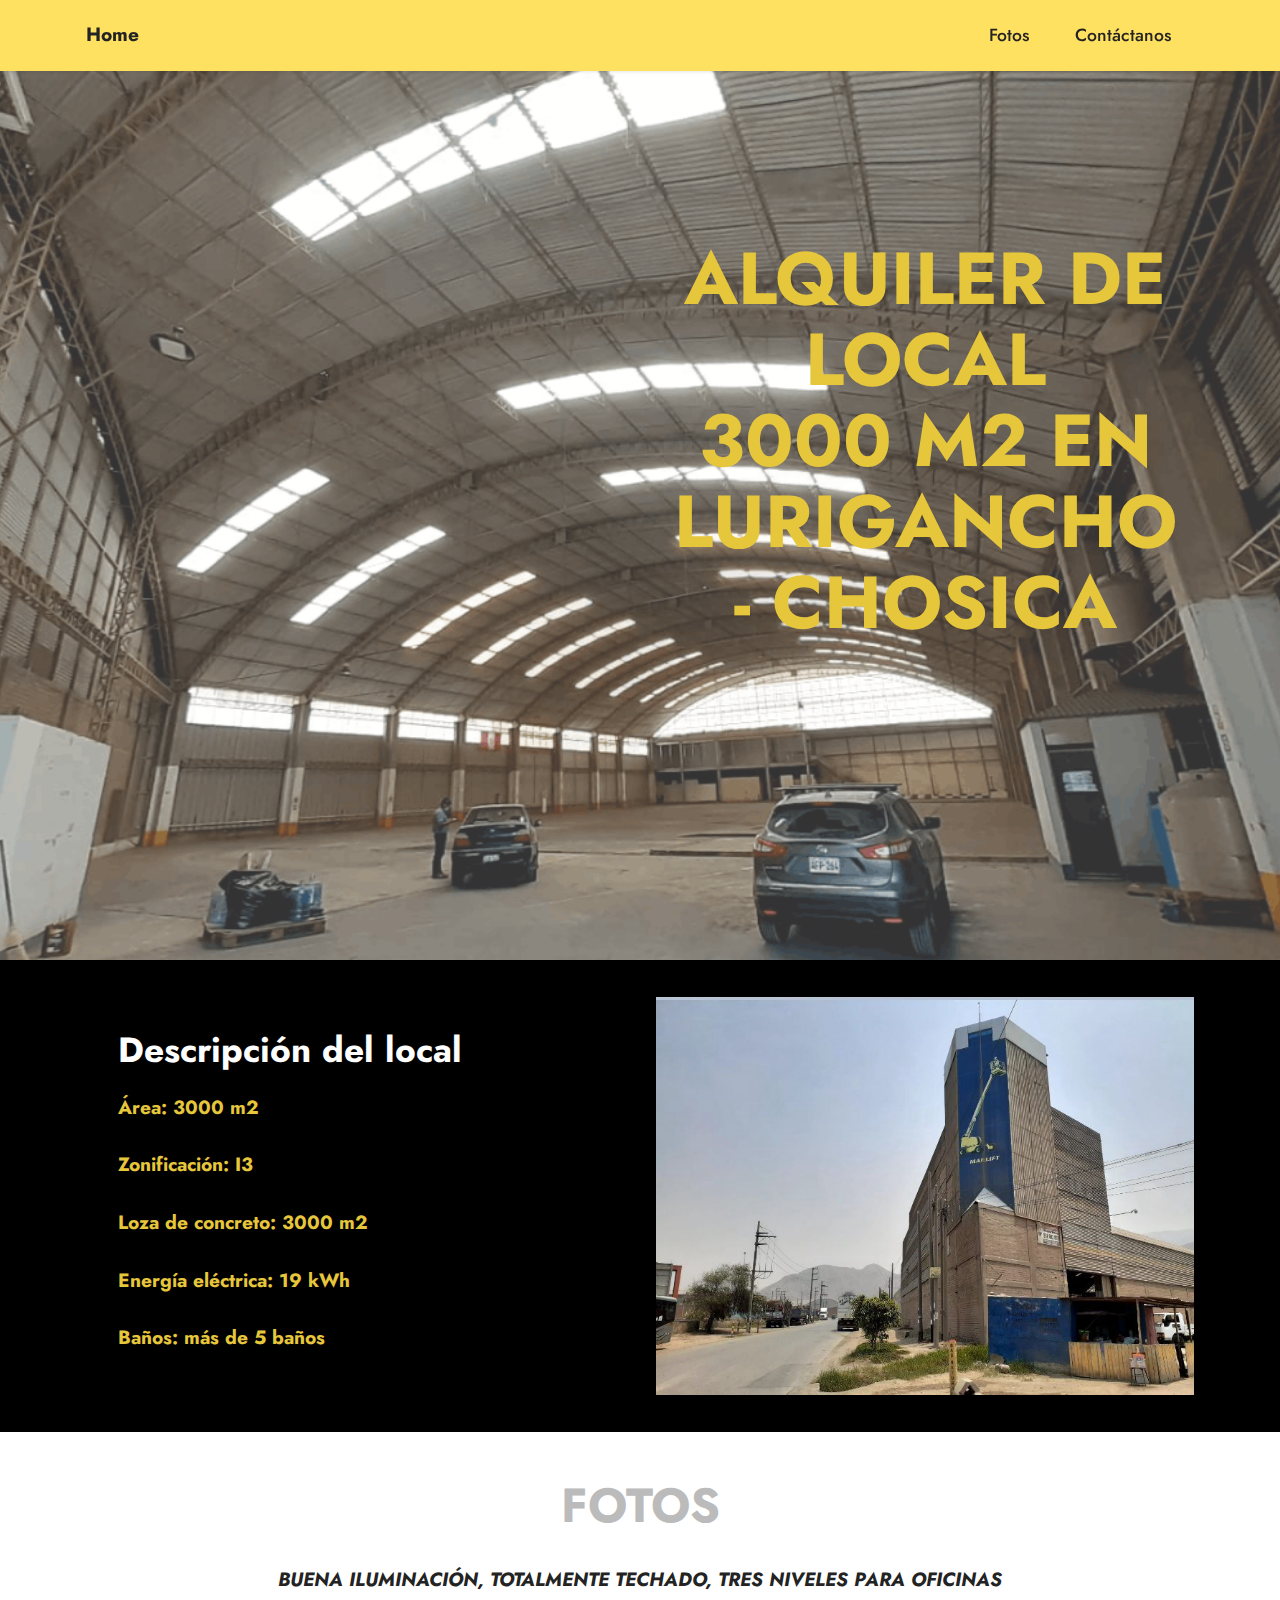
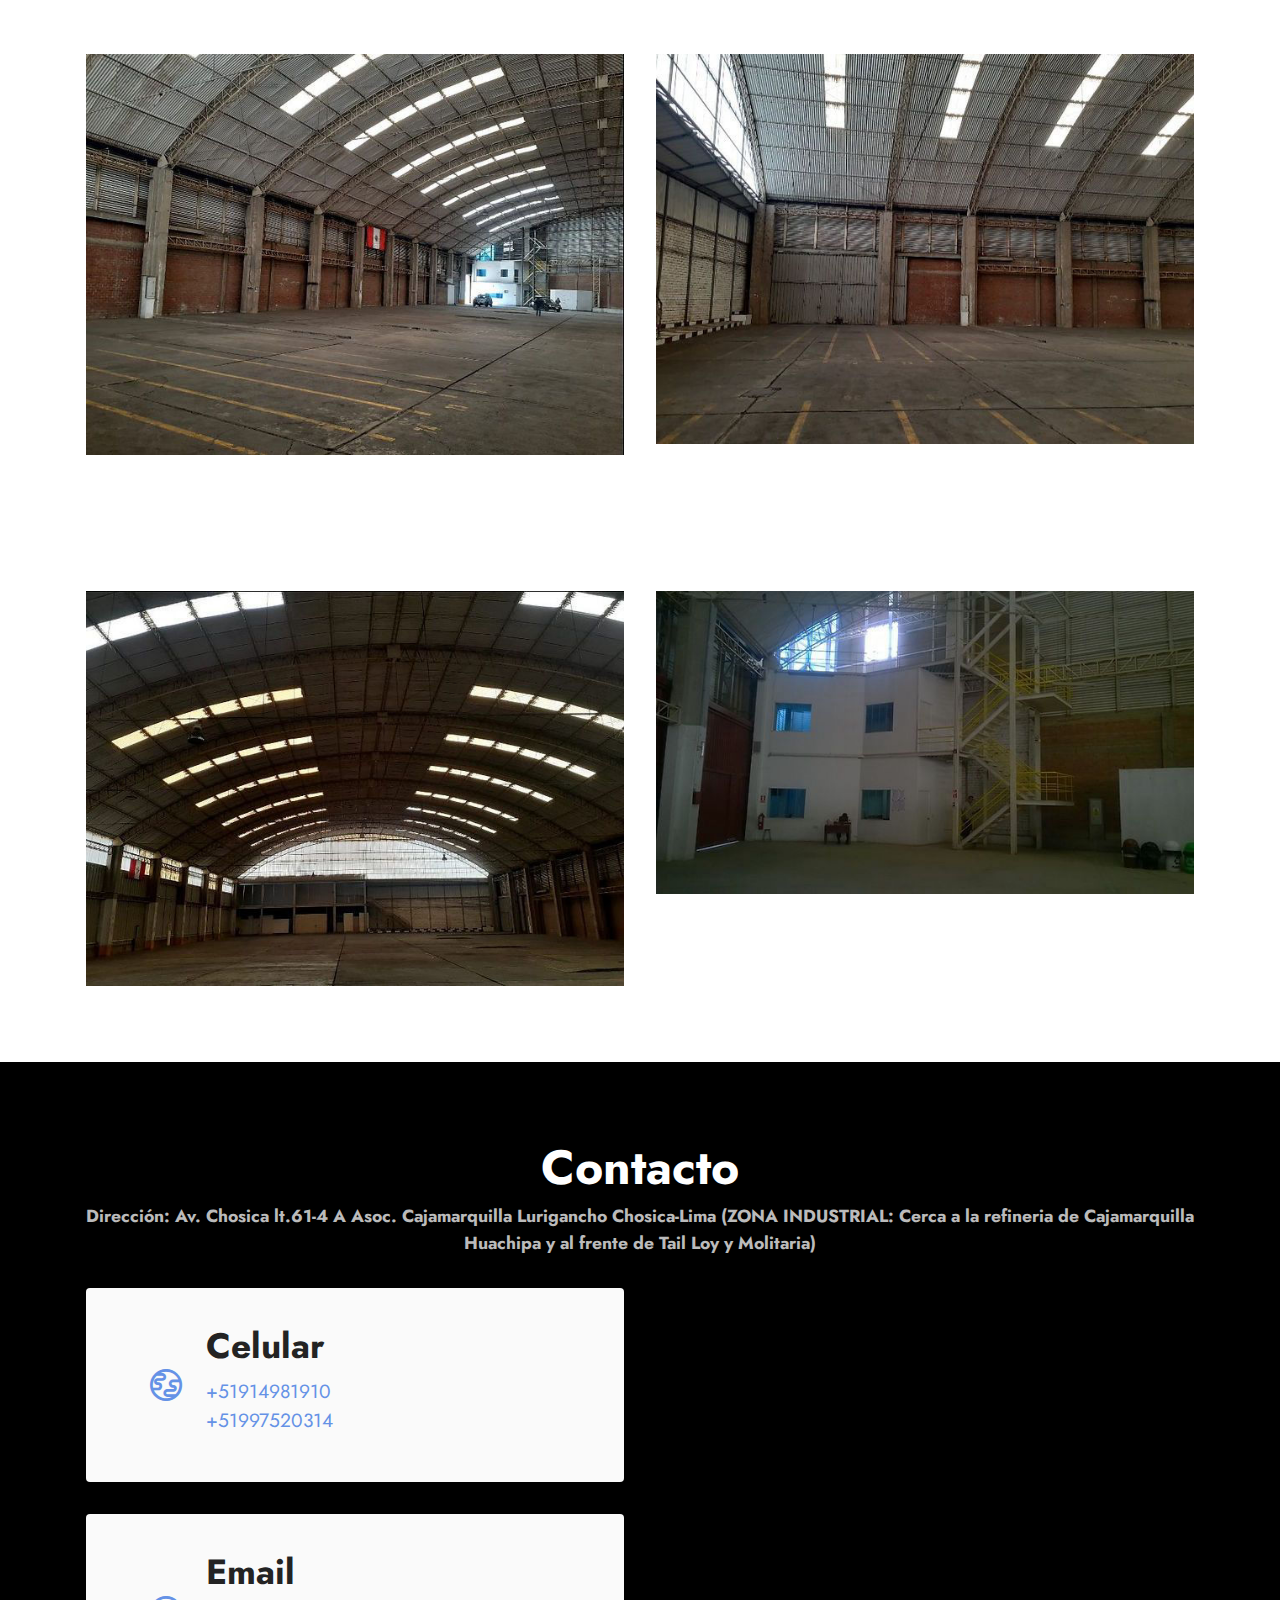
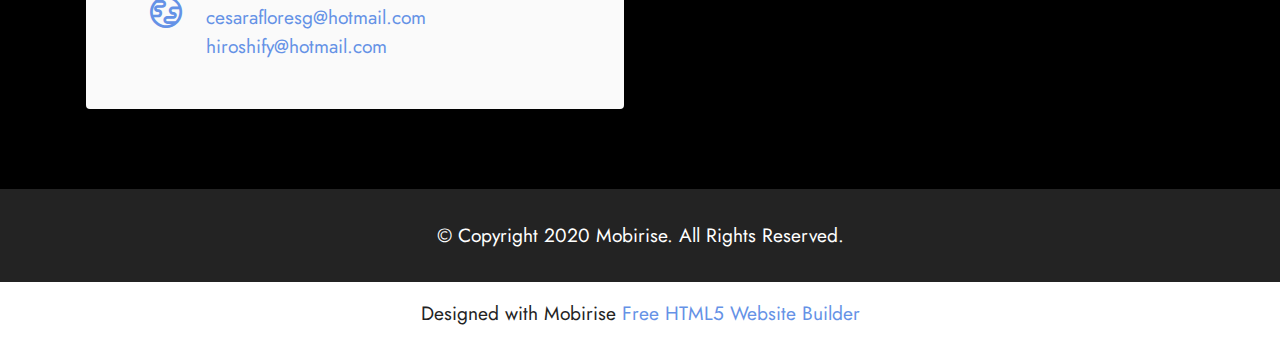
<file: index.html>
<!DOCTYPE html>
<html  >
<head>
  <!-- Site made with Mobirise Website Builder v5.6.13, https://mobirise.com -->
  <meta charset="UTF-8">
  <meta http-equiv="X-UA-Compatible" content="IE=edge">
  <meta name="generator" content="Mobirise v5.6.13, mobirise.com">
  <meta name="twitter:card" content="summary_large_image"/>
  <meta name="twitter:image:src" content="assets/images/index-meta.jpg">
  <meta property="og:image" content="assets/images/index-meta.jpg">
  <meta name="twitter:title" content="ALQUILER DE LOCAL INDUSTRIAL LURIGANCHO - CHOSICA">
  <meta name="viewport" content="width=device-width, initial-scale=1, minimum-scale=1">
  <link rel="shortcut icon" href="assets/images/service-icon4-113x120.png" type="image/x-icon">
  <meta name="description" content="Se alquila local industrial de 3000m2 en Lurigancho - Chosica, con buena iluminación, totalmente techado y con tres niveles para oficinas. Contactar: +51997520314">
  
  
  <title>ALQUILER DE LOCAL INDUSTRIAL LURIGANCHO - CHOSICA</title>
  <link rel="stylesheet" href="assets/web/assets/mobirise-icons2/mobirise2.css">
  <link rel="stylesheet" href="assets/bootstrap/css/bootstrap.min.css">
  <link rel="stylesheet" href="assets/bootstrap/css/bootstrap-grid.min.css">
  <link rel="stylesheet" href="assets/bootstrap/css/bootstrap-reboot.min.css">
  <link rel="stylesheet" href="assets/dropdown/css/style.css">
  <link rel="stylesheet" href="assets/socicon/css/styles.css">
  <link rel="stylesheet" href="assets/theme/css/style.css">
  <link rel="preload" href="https://fonts.googleapis.com/css?family=Jost:100,200,300,400,500,600,700,800,900,100i,200i,300i,400i,500i,600i,700i,800i,900i&display=swap" as="style" onload="this.onload=null;this.rel='stylesheet'">
  <noscript><link rel="stylesheet" href="https://fonts.googleapis.com/css?family=Jost:100,200,300,400,500,600,700,800,900,100i,200i,300i,400i,500i,600i,700i,800i,900i&display=swap"></noscript>
  <link rel="preload" as="style" href="assets/mobirise/css/mbr-additional.css"><link rel="stylesheet" href="assets/mobirise/css/mbr-additional.css" type="text/css">
  
  
  
  
</head>
<body>
  
  <section data-bs-version="5.1" class="menu menu1 cid-titqglaJoD" once="menu" id="menu1-l">
    

    <nav class="navbar navbar-dropdown navbar-fixed-top navbar-expand-lg">
        <div class="container">
            <div class="navbar-brand">
                
                <span class="navbar-caption-wrap"><a class="navbar-caption text-black text-primary display-7" href="home.html#top">Home</a></span>
            </div>
            <button class="navbar-toggler" type="button" data-toggle="collapse" data-bs-toggle="collapse" data-target="#navbarSupportedContent" data-bs-target="#navbarSupportedContent" aria-controls="navbarNavAltMarkup" aria-expanded="false" aria-label="Toggle navigation">
                <div class="hamburger">
                    <span></span>
                    <span></span>
                    <span></span>
                    <span></span>
                </div>
            </button>
            <div class="collapse navbar-collapse" id="navbarSupportedContent">
                <ul class="navbar-nav nav-dropdown nav-right" data-app-modern-menu="true"><li class="nav-item"><a class="nav-link link text-black text-primary display-4" href="home.html#image5-n">Fotos</a></li>
                    <li class="nav-item"><a class="nav-link link text-black text-primary display-4" href="home.html#contacts3-m">Contáctanos</a></li></ul>
                
                
            </div>
        </div>
    </nav>
</section>

<section data-bs-version="5.1" class="header3 cid-titq7ZLsVv mbr-fullscreen" id="header3-k">

    

    
    <div class="mbr-overlay" style="opacity: 0.2; background-color: rgb(255, 255, 255);"></div>

    <div class="align-center container">
        <div class="row justify-content-end">
            <div class="col-12 col-lg-6">
                <h1 class="mbr-section-title mbr-fonts-style mb-3 display-1"><strong>ALQUILER DE LOCAL
</strong><div><strong>3000 M2 EN LURIGANCHO - CHOSICA</strong></div></h1>
                
                <p class="mbr-text mbr-fonts-style display-5"><br><br></p>
                
            </div>
        </div>
    </div>
</section>

<section data-bs-version="5.1" class="image2 cid-titCsPdnyl" id="image2-r">
    

    
    

    <div class="container">
        <div class="row align-items-center">
            <div class="col-12 col-lg-6">
                <div class="image-wrapper">
                    <img src="assets/images/afuera-750x554.jpg" alt="Mobirise Website Builder">
                    
                </div>
            </div>
            <div class="col-12 col-lg">
                <div class="text-wrapper">
                    <h3 class="mbr-section-title mbr-fonts-style mb-3 display-5"><strong>Descripción del local</strong></h3>
                    <p class="mbr-text mbr-fonts-style display-7"><strong>Área: 3000 m2
<br>
<br>Zonificación: I3
<br>
<br>Loza de concreto: 3000 m2
<br>
<br>Energía eléctrica: 19 kWh
<br>
<br>Baños: más de 5 baños</strong></p>
                </div>
            </div>
        </div>
    </div>
</section>

<section data-bs-version="5.1" class="content4 cid-titvzljkTJ" id="content4-p">
    

    
    
    <div class="container">
        <div class="row justify-content-center">
            <div class="title col-md-12 col-lg-10">
                <h3 class="mbr-section-title mbr-fonts-style align-center mb-4 display-2"><strong>FOTOS</strong></h3>
                <h4 class="mbr-section-subtitle align-center mbr-fonts-style mb-4 display-7"><strong><em>BUENA ILUMINACIÓN, TOTALMENTE TECHADO, TRES NIVELES PARA OFICINAS
</em></strong><div><strong><em>
</em></strong></div><div><br></div></h4>
                
            </div>
        </div>
    </div>
</section>

<section data-bs-version="5.1" class="image5 cid-titvrsTPKM" id="image5-n">
    
    
    
    <div class="container">
        <div class="row">
            <div class="col-12 col-md-12">
                <div class="row">
                    <div class="col-12 col-lg-6">
                        <div class="img-item mb-3">
                            <img src="assets/images/adentro1-640x477.jpg" alt="Mobirise Website Builder">
                            
                        </div>
                    </div>
                    <div class="col-12 col-lg">
                        <div class="img-item mb-3">
                            <img src="assets/images/adentro2-640x463.jpg" alt="Mobirise Website Builder">
                            
                        </div>
                    </div>
                </div>
            </div>
        </div>
    </div>
</section>

<section data-bs-version="5.1" class="image5 cid-titvrYulea" id="image5-o">
    
    
    
    <div class="container">
        <div class="row">
            <div class="col-12 col-md-12">
                <div class="row">
                    <div class="col-12 col-lg-6">
                        <div class="img-item mb-3">
                            <img src="assets/images/adentro3-640x470.jpg" alt="Mobirise Website Builder">
                            
                        </div>
                    </div>
                    <div class="col-12 col-lg">
                        <div class="img-item mb-3">
                            <img src="assets/images/adentro5-640x360.jpg" alt="Mobirise Website Builder">
                            
                        </div>
                    </div>
                </div>
            </div>
        </div>
    </div>
</section>

<section data-bs-version="5.1" class="contacts3 map1 cid-titvhjCjND" id="contacts3-m">

    

    
    
    <div class="container">
        <div class="mbr-section-head">
            <h3 class="mbr-section-title mbr-fonts-style align-center mb-0 display-2">
                <strong>Contacto</strong></h3>
            <h4 class="mbr-section-subtitle mbr-fonts-style align-center mb-0 mt-2 display-4"><strong>Dirección: Av. Chosica lt.61-4 A Asoc. Cajamarquilla Lurigancho Chosica-Lima (ZONA INDUSTRIAL: Cerca a la refineria de Cajamarquilla Huachipa y al frente de Tail Loy y Molitaria)</strong></h4>
        </div>
        <div class="row justify-content-center mt-4">
            <div class="card col-12 col-md-6">
                <div class="card-wrapper">
                    <div class="image-wrapper">
                        <span class="mbr-iconfont mobi-mbri-globe mobi-mbri"></span>
                    </div>
                    <div class="text-wrapper">
                        <h6 class="card-title mbr-fonts-style mb-1 display-5"><strong>Celular</strong></h6>
                        <p class="mbr-text mbr-fonts-style display-7"><a href="tel:+12345678910" class="text-primary">+51914981910</a><br><a href="tel:+12345678910" class="text-primary">+51997520314&nbsp;</a></p>
                    </div>
                </div>
                <div class="card-wrapper">
                    <div class="image-wrapper">
                        <span class="mbr-iconfont mobi-mbri-globe mobi-mbri"></span>
                    </div>
                    <div class="text-wrapper">
                        <h6 class="card-title mbr-fonts-style mb-1 display-5">
                            <strong>Email</strong>
                        </h6>
                        <p class="mbr-text mbr-fonts-style display-7"><a href="mailto:info@site.com" class="text-primary">cesarafloresg@hotmail.com</a><br><a href="mailto:info@site.com" class="text-primary">hiroshify@hotmail.com</a>
                        </p>
                    </div>
                </div>
            </div>
            <div class="map-wrapper col-12 col-md-6">
                <div class="google-map"><iframe frameborder="0" style="border:0" src="https://www.google.com/maps/embed?pb=!1m18!1m12!1m3!1d3902.9641874155222!2d-76.89266042039564!3d-11.976979943909644!2m3!1f0!2f0!3f0!3m2!1i1024!2i768!4f13.1!3m3!1m2!1s0x9105c31215d5eaa1%3A0xde75884681951b99!2sELEVADORES%20MANLIFT!5e0!3m2!1sen!2sde!4v1664135701855!5m2!1sen!2sde" allowfullscreen=""></iframe></div>
            </div>
        </div>
    </div>
</section>

<section data-bs-version="5.1" class="footer3 cid-s48P1Icc8J" once="footers" id="footer3-i">

    

    

    <div class="container">
        <div class="media-container-row align-center mbr-white">
            
            
            <div class="row row-copirayt">
                <p class="mbr-text mb-0 mbr-fonts-style mbr-white align-center display-7">
                    © Copyright 2020 Mobirise. All Rights Reserved.
                </p>
            </div>
        </div>
    </div>
</section><section class="display-7" style="padding: 0;align-items: center;justify-content: center;flex-wrap: wrap;    align-content: center;display: flex;position: relative;height: 4rem;"><a href="https://mobiri.se/1520621" style="flex: 1 1;height: 4rem;position: absolute;width: 100%;z-index: 1;"><img alt="" style="height: 4rem;" src="[data-uri]"></a><p style="margin: 0;text-align: center;" class="display-7">Designed with Mobirise &#8204;</p><a style="z-index:1" href="https://mobirise.com/html-builder.html">Free HTML5 Website Builder</a></section><script src="assets/bootstrap/js/bootstrap.bundle.min.js"></script>  <script src="assets/smoothscroll/smooth-scroll.js"></script>  <script src="assets/ytplayer/index.js"></script>  <script src="assets/dropdown/js/navbar-dropdown.js"></script>  <script src="assets/theme/js/script.js"></script>  
  
  
</body>
</html>
</file>
<file: assets/web/assets/mobirise-icons2/mobirise2.css>
@font-face {
  font-family: 'Moririse2';
  font-display: swap;
  src:  url('mobirise2.eot?f2bix4');
  src:  url('mobirise2.eot?f2bix4#iefix') format('embedded-opentype'),
    url('mobirise2.ttf?f2bix4') format('truetype'),
    url('mobirise2.woff?f2bix4') format('woff'),
    url('mobirise2.svg?f2bix4#mobirise2') format('svg');
  font-weight: normal;
  font-style: normal;
}

[class^="mobi-"], [class*=" mobi-"] {
  /* use !important to prevent issues with browser extensions that change fonts */
  font-family: 'Moririse2' !important;
  speak: none;
  font-style: normal;
  font-weight: normal;
  font-variant: normal;
  text-transform: none;
  line-height: 1;

  /* Better Font Rendering =========== */
  -webkit-font-smoothing: antialiased;
  -moz-osx-font-smoothing: grayscale;
}

.mobi-mbri-add-submenu:before {
  content: "\e900";
}
.mobi-mbri-alert:before {
  content: "\e901";
}
.mobi-mbri-align-center:before {
  content: "\e902";
}
.mobi-mbri-align-justify:before {
  content: "\e903";
}
.mobi-mbri-align-left:before {
  content: "\e904";
}
.mobi-mbri-align-right:before {
  content: "\e905";
}
.mobi-mbri-android:before {
  content: "\e906";
}
.mobi-mbri-apple:before {
  content: "\e907";
}
.mobi-mbri-arrow-down:before {
  content: "\e908";
}
.mobi-mbri-arrow-next:before {
  content: "\e909";
}
.mobi-mbri-arrow-prev:before {
  content: "\e90a";
}
.mobi-mbri-arrow-up:before {
  content: "\e90b";
}
.mobi-mbri-bold:before {
  content: "\e90c";
}
.mobi-mbri-bookmark:before {
  content: "\e90d";
}
.mobi-mbri-bootstrap:before {
  content: "\e90e";
}
.mobi-mbri-briefcase:before {
  content: "\e90f";
}
.mobi-mbri-browse:before {
  content: "\e910";
}
.mobi-mbri-bulleted-list:before {
  content: "\e911";
}
.mobi-mbri-calendar:before {
  content: "\e912";
}
.mobi-mbri-camera:before {
  content: "\e913";
}
.mobi-mbri-cart-add:before {
  content: "\e914";
}
.mobi-mbri-cart-full:before {
  content: "\e915";
}
.mobi-mbri-cash:before {
  content: "\e916";
}
.mobi-mbri-change-style:before {
  content: "\e917";
}
.mobi-mbri-chat:before {
  content: "\e918";
}
.mobi-mbri-clock:before {
  content: "\e919";
}
.mobi-mbri-close:before {
  content: "\e91a";
}
.mobi-mbri-cloud:before {
  content: "\e91b";
}
.mobi-mbri-code:before {
  content: "\e91c";
}
.mobi-mbri-contact-form:before {
  content: "\e91d";
}
.mobi-mbri-credit-card:before {
  content: "\e91e";
}
.mobi-mbri-cursor-click:before {
  content: "\e91f";
}
.mobi-mbri-cust-feedback:before {
  content: "\e920";
}
.mobi-mbri-database:before {
  content: "\e921";
}
.mobi-mbri-delivery:before {
  content: "\e922";
}
.mobi-mbri-desktop:before {
  content: "\e923";
}
.mobi-mbri-devices:before {
  content: "\e924";
}
.mobi-mbri-down:before {
  content: "\e925";
}
.mobi-mbri-download-2:before {
  content: "\e926";
}
.mobi-mbri-download:before {
  content: "\e927";
}
.mobi-mbri-drag-n-drop-2:before {
  content: "\e928";
}
.mobi-mbri-drag-n-drop:before {
  content: "\e929";
}
.mobi-mbri-edit-2:before {
  content: "\e92a";
}
.mobi-mbri-edit:before {
  content: "\e92b";
}
.mobi-mbri-error:before {
  content: "\e92c";
}
.mobi-mbri-extension:before {
  content: "\e92d";
}
.mobi-mbri-features:before {
  content: "\e92e";
}
.mobi-mbri-file:before {
  content: "\e92f";
}
.mobi-mbri-flag:before {
  content: "\e930";
}
.mobi-mbri-folder:before {
  content: "\e931";
}
.mobi-mbri-gift:before {
  content: "\e932";
}
.mobi-mbri-github:before {
  content: "\e933";
}
.mobi-mbri-globe-2:before {
  content: "\e934";
}
.mobi-mbri-globe:before {
  content: "\e935";
}
.mobi-mbri-growing-chart:before {
  content: "\e936";
}
.mobi-mbri-hearth:before {
  content: "\e937";
}
.mobi-mbri-help:before {
  content: "\e938";
}
.mobi-mbri-home:before {
  content: "\e939";
}
.mobi-mbri-hot-cup:before {
  content: "\e93a";
}
.mobi-mbri-idea:before {
  content: "\e93b";
}
.mobi-mbri-image-gallery:before {
  content: "\e93c";
}
.mobi-mbri-image-slider:before {
  content: "\e93d";
}
.mobi-mbri-info:before {
  content: "\e93e";
}
.mobi-mbri-italic:before {
  content: "\e93f";
}
.mobi-mbri-key:before {
  content: "\e940";
}
.mobi-mbri-laptop:before {
  content: "\e941";
}
.mobi-mbri-layers:before {
  content: "\e942";
}
.mobi-mbri-left-right:before {
  content: "\e943";
}
.mobi-mbri-left:before {
  content: "\e944";
}
.mobi-mbri-letter:before {
  content: "\e945";
}
.mobi-mbri-like:before {
  content: "\e946";
}
.mobi-mbri-link:before {
  content: "\e947";
}
.mobi-mbri-lock:before {
  content: "\e948";
}
.mobi-mbri-login:before {
  content: "\e949";
}
.mobi-mbri-logout:before {
  content: "\e94a";
}
.mobi-mbri-magic-stick:before {
  content: "\e94b";
}
.mobi-mbri-map-pin:before {
  content: "\e94c";
}
.mobi-mbri-menu:before {
  content: "\e94d";
}
.mobi-mbri-mobile-2:before {
  content: "\e94e";
}
.mobi-mbri-mobile-horizontal:before {
  content: "\e94f";
}
.mobi-mbri-mobile:before {
  content: "\e950";
}
.mobi-mbri-mobirise:before {
  content: "\e951";
}
.mobi-mbri-more-horizontal:before {
  content: "\e952";
}
.mobi-mbri-more-vertical:before {
  content: "\e953";
}
.mobi-mbri-music:before {
  content: "\e954";
}
.mobi-mbri-new-file:before {
  content: "\e955";
}
.mobi-mbri-numbered-list:before {
  content: "\e956";
}
.mobi-mbri-opened-folder:before {
  content: "\e957";
}
.mobi-mbri-pages:before {
  content: "\e958";
}
.mobi-mbri-paper-plane:before {
  content: "\e959";
}
.mobi-mbri-paperclip:before {
  content: "\e95a";
}
.mobi-mbri-phone:before {
  content: "\e95b";
}
.mobi-mbri-photo:before {
  content: "\e95c";
}
.mobi-mbri-photos:before {
  content: "\e95d";
}
.mobi-mbri-pin:before {
  content: "\e95e";
}
.mobi-mbri-play:before {
  content: "\e95f";
}
.mobi-mbri-plus:before {
  content: "\e960";
}
.mobi-mbri-preview:before {
  content: "\e961";
}
.mobi-mbri-print:before {
  content: "\e962";
}
.mobi-mbri-protect:before {
  content: "\e963";
}
.mobi-mbri-question:before {
  content: "\e964";
}
.mobi-mbri-quote-left:before {
  content: "\e965";
}
.mobi-mbri-quote-right:before {
  content: "\e966";
}
.mobi-mbri-redo:before {
  content: "\e967";
}
.mobi-mbri-refresh:before {
  content: "\e968";
}
.mobi-mbri-responsive-2:before {
  content: "\e969";
}
.mobi-mbri-responsive:before {
  content: "\e96a";
}
.mobi-mbri-right:before {
  content: "\e96b";
}
.mobi-mbri-rocket:before {
  content: "\e96c";
}
.mobi-mbri-sad-face:before {
  content: "\e96d";
}
.mobi-mbri-sale:before {
  content: "\e96e";
}
.mobi-mbri-save:before {
  content: "\e96f";
}
.mobi-mbri-search:before {
  content: "\e970";
}
.mobi-mbri-setting-2:before {
  content: "\e971";
}
.mobi-mbri-setting-3:before {
  content: "\e972";
}
.mobi-mbri-setting:before {
  content: "\e973";
}
.mobi-mbri-share:before {
  content: "\e974";
}
.mobi-mbri-shopping-bag:before {
  content: "\e975";
}
.mobi-mbri-shopping-basket:before {
  content: "\e976";
}
.mobi-mbri-shopping-cart:before {
  content: "\e977";
}
.mobi-mbri-sites:before {
  content: "\e978";
}
.mobi-mbri-smile-face:before {
  content: "\e979";
}
.mobi-mbri-speed:before {
  content: "\e97a";
}
.mobi-mbri-star:before {
  content: "\e97b";
}
.mobi-mbri-success:before {
  content: "\e97c";
}
.mobi-mbri-sun:before {
  content: "\e97d";
}
.mobi-mbri-sun2:before {
  content: "\e97e";
}
.mobi-mbri-tablet-vertical:before {
  content: "\e97f";
}
.mobi-mbri-tablet:before {
  content: "\e980";
}
.mobi-mbri-target:before {
  content: "\e981";
}
.mobi-mbri-timer:before {
  content: "\e982";
}
.mobi-mbri-to-ftp:before {
  content: "\e983";
}
.mobi-mbri-to-local-drive:before {
  content: "\e984";
}
.mobi-mbri-touch-swipe:before {
  content: "\e985";
}
.mobi-mbri-touch:before {
  content: "\e986";
}
.mobi-mbri-trash:before {
  content: "\e987";
}
.mobi-mbri-underline:before {
  content: "\e988";
}
.mobi-mbri-undo:before {
  content: "\e989";
}
.mobi-mbri-unlink:before {
  content: "\e98a";
}
.mobi-mbri-unlock:before {
  content: "\e98b";
}
.mobi-mbri-up-down:before {
  content: "\e98c";
}
.mobi-mbri-up:before {
  content: "\e98d";
}
.mobi-mbri-update:before {
  content: "\e98e";
}
.mobi-mbri-upload-2:before {
  content: "\e98f";
}
.mobi-mbri-upload:before {
  content: "\e990";
}
.mobi-mbri-user-2:before {
  content: "\e991";
}
.mobi-mbri-user:before {
  content: "\e992";
}
.mobi-mbri-users:before {
  content: "\e993";
}
.mobi-mbri-video-play:before {
  content: "\e994";
}
.mobi-mbri-video:before {
  content: "\e995";
}
.mobi-mbri-watch:before {
  content: "\e996";
}
.mobi-mbri-website-theme-2:before {
  content: "\e997";
}
.mobi-mbri-website-theme:before {
  content: "\e998";
}
.mobi-mbri-wifi:before {
  content: "\e999";
}
.mobi-mbri-windows:before {
  content: "\e99a";
}
.mobi-mbri-zoom-in:before {
  content: "\e99b";
}
.mobi-mbri-zoom-out:before {
  content: "\e99c";
}
</file>
<file: assets/dropdown/css/style.css>
.navbar-dropdown {
  left: 0;
  padding: 0;
  position: absolute;
  right: 0;
  top: 0;
  transition: all 0.45s ease;
  z-index: 1030;
  background: #282828; }
  .navbar-dropdown .navbar-logo {
    margin-right: 0.8rem;
    transition: margin 0.3s ease-in-out;
    vertical-align: middle; }
    .navbar-dropdown .navbar-logo img {
      height: 3.125rem;
      transition: all 0.3s ease-in-out; }
    .navbar-dropdown .navbar-logo.mbr-iconfont {
      font-size: 3.125rem;
      line-height: 3.125rem; }
  .navbar-dropdown .navbar-caption {
    font-weight: 700;
    white-space: normal;
    vertical-align: -4px;
    line-height: 3.125rem !important; }
    .navbar-dropdown .navbar-caption, .navbar-dropdown .navbar-caption:hover {
      color: inherit;
      text-decoration: none; }
  .navbar-dropdown .mbr-iconfont + .navbar-caption {
    vertical-align: -1px; }
  .navbar-dropdown.navbar-fixed-top {
    position: fixed; }
  .navbar-dropdown .navbar-brand span {
    vertical-align: -4px; }
  .navbar-dropdown.bg-color.transparent {
    background: none; }
  .navbar-dropdown.navbar-short .navbar-brand {
    padding: 0.625rem 0; }
    .navbar-dropdown.navbar-short .navbar-brand span {
      vertical-align: -1px; }
  .navbar-dropdown.navbar-short .navbar-caption {
    line-height: 2.375rem !important;
    vertical-align: -2px; }
  .navbar-dropdown.navbar-short .navbar-logo {
    margin-right: 0.5rem; }
    .navbar-dropdown.navbar-short .navbar-logo img {
      height: 2.375rem; }
    .navbar-dropdown.navbar-short .navbar-logo.mbr-iconfont {
      font-size: 2.375rem;
      line-height: 2.375rem; }
  .navbar-dropdown.navbar-short .mbr-table-cell {
    height: 3.625rem; }
  .navbar-dropdown .navbar-close {
    left: 0.6875rem;
    position: fixed;
    top: 0.75rem;
    z-index: 1000; }
  .navbar-dropdown .hamburger-icon {
    content: "";
    display: inline-block;
    vertical-align: middle;
    width: 16px;
    -webkit-box-shadow: 0 -6px 0 1px #282828,0 0 0 1px #282828,0 6px 0 1px #282828;
    -moz-box-shadow: 0 -6px 0 1px #282828,0 0 0 1px #282828,0 6px 0 1px #282828;
    box-shadow: 0 -6px 0 1px #282828,0 0 0 1px #282828,0 6px 0 1px #282828; }

.dropdown-menu .dropdown-toggle[data-toggle="dropdown-submenu"]::after {
  border-bottom: 0.35em solid transparent;
  border-left: 0.35em solid;
  border-right: 0;
  border-top: 0.35em solid transparent;
  margin-left: 0.3rem; }

.dropdown-menu .dropdown-item:focus {
  outline: 0; }

.nav-dropdown {
  font-size: 0.75rem;
  font-weight: 500;
  height: auto !important; }
  .nav-dropdown .nav-btn {
    padding-left: 1rem; }
  .nav-dropdown .link {
    margin: .667em 1.667em;
    font-weight: 500;
    padding: 0;
    transition: color .2s ease-in-out; }
    .nav-dropdown .link.dropdown-toggle {
      margin-right: 2.583em; }
      .nav-dropdown .link.dropdown-toggle::after {
        margin-left: .25rem;
        border-top: 0.35em solid;
        border-right: 0.35em solid transparent;
        border-left: 0.35em solid transparent;
        border-bottom: 0; }
      .nav-dropdown .link.dropdown-toggle[aria-expanded="true"] {
        margin: 0;
        padding: 0.667em 3.263em  0.667em 1.667em; }
  .nav-dropdown .link::after,
  .nav-dropdown .dropdown-item::after {
    color: inherit; }
  .nav-dropdown .btn {
    font-size: 0.75rem;
    font-weight: 700;
    letter-spacing: 0;
    margin-bottom: 0;
    padding-left: 1.25rem;
    padding-right: 1.25rem; }
  .nav-dropdown .dropdown-menu {
    border-radius: 0;
    border: 0;
    left: 0;
    margin: 0;
    padding-bottom: 1.25rem;
    padding-top: 1.25rem;
    position: relative; }
  .nav-dropdown .dropdown-submenu {
    margin-left: 0.125rem;
    top: 0; }
  .nav-dropdown .dropdown-item {
    font-weight: 500;
    line-height: 2;
    padding: 0.3846em 4.615em 0.3846em 1.5385em;
    position: relative;
    transition: color .2s ease-in-out, background-color .2s ease-in-out; }
    .nav-dropdown .dropdown-item::after {
      margin-top: -0.3077em;
      position: absolute;
      right: 1.1538em;
      top: 50%; }
    .nav-dropdown .dropdown-item:focus, .nav-dropdown .dropdown-item:hover {
      background: none; }

@media (max-width: 767px) {
  .nav-dropdown.navbar-toggleable-sm {
    bottom: 0;
    display: none;
    left: 0;
    overflow-x: hidden;
    position: fixed;
    top: 0;
    transform: translateX(-100%);
    -ms-transform: translateX(-100%);
    -webkit-transform: translateX(-100%);
    width: 18.75rem;
    z-index: 999; } }
.nav-dropdown.navbar-toggleable-xl {
  bottom: 0;
  display: none;
  left: 0;
  overflow-x: hidden;
  position: fixed;
  top: 0;
  transform: translateX(-100%);
  -ms-transform: translateX(-100%);
  -webkit-transform: translateX(-100%);
  width: 18.75rem;
  z-index: 999; }

.nav-dropdown-sm {
  display: block !important;
  overflow-x: hidden;
  overflow: auto;
  padding-top: 3.875rem; }
  .nav-dropdown-sm::after {
    content: "";
    display: block;
    height: 3rem;
    width: 100%; }
  .nav-dropdown-sm.collapse.in ~ .navbar-close {
    display: block !important; }
  .nav-dropdown-sm.collapsing, .nav-dropdown-sm.collapse.in {
    transform: translateX(0);
    -ms-transform: translateX(0);
    -webkit-transform: translateX(0);
    transition: all 0.25s ease-out;
    -webkit-transition: all 0.25s ease-out;
    background: #282828; }
  .nav-dropdown-sm.collapsing[aria-expanded="false"] {
    transform: translateX(-100%);
    -ms-transform: translateX(-100%);
    -webkit-transform: translateX(-100%); }
  .nav-dropdown-sm .nav-item {
    display: block;
    margin-left: 0 !important;
    padding-left: 0; }
  .nav-dropdown-sm .link,
  .nav-dropdown-sm .dropdown-item {
    border-top: 1px dotted rgba(255, 255, 255, 0.1);
    font-size: 0.8125rem;
    line-height: 1.6;
    margin: 0 !important;
    padding: 0.875rem 2.4rem 0.875rem 1.5625rem !important;
    position: relative;
    white-space: normal; }
    .nav-dropdown-sm .link:focus, .nav-dropdown-sm .link:hover,
    .nav-dropdown-sm .dropdown-item:focus,
    .nav-dropdown-sm .dropdown-item:hover {
      background: rgba(0, 0, 0, 0.2) !important;
      color: #c0a375; }
  .nav-dropdown-sm .nav-btn {
    position: relative;
    padding: 1.5625rem 1.5625rem 0 1.5625rem; }
    .nav-dropdown-sm .nav-btn::before {
      border-top: 1px dotted rgba(255, 255, 255, 0.1);
      content: "";
      left: 0;
      position: absolute;
      top: 0;
      width: 100%; }
    .nav-dropdown-sm .nav-btn + .nav-btn {
      padding-top: 0.625rem; }
      .nav-dropdown-sm .nav-btn + .nav-btn::before {
        display: none; }
  .nav-dropdown-sm .btn {
    padding: 0.625rem 0; }
  .nav-dropdown-sm .dropdown-toggle[data-toggle="dropdown-submenu"]::after {
    margin-left: .25rem;
    border-top: 0.35em solid;
    border-right: 0.35em solid transparent;
    border-left: 0.35em solid transparent;
    border-bottom: 0; }
  .nav-dropdown-sm .dropdown-toggle[data-toggle="dropdown-submenu"][aria-expanded="true"]::after {
    border-top: 0;
    border-right: 0.35em solid transparent;
    border-left: 0.35em solid transparent;
    border-bottom: 0.35em solid; }
  .nav-dropdown-sm .dropdown-menu {
    margin: 0;
    padding: 0;
    position: relative;
    top: 0;
    left: 0;
    width: 100%;
    border: 0;
    float: none;
    border-radius: 0;
    background: none; }
  .nav-dropdown-sm .dropdown-submenu {
    left: 100%;
    margin-left: 0.125rem;
    margin-top: -1.25rem;
    top: 0; }

.navbar-toggleable-sm .nav-dropdown .dropdown-menu {
  position: absolute; }

.navbar-toggleable-sm .nav-dropdown .dropdown-submenu {
  left: 100%;
  margin-left: 0.125rem;
  margin-top: -1.25rem;
  top: 0; }

.navbar-toggleable-sm.opened .nav-dropdown .dropdown-menu {
  position: relative; }

.navbar-toggleable-sm.opened .nav-dropdown .dropdown-submenu {
  left: 0;
  margin-left: 00rem;
  margin-top: 0rem;
  top: 0; }

.is-builder .nav-dropdown.collapsing {
  transition: none !important; }
</file>
<file: assets/socicon/css/styles.css>
@charset "UTF-8";

@font-face {
  font-family: 'Socicon';
  src:  url('../fonts/socicon.eot');
  src:  url('../fonts/socicon.eot?#iefix') format('embedded-opentype'),
    url('../fonts/socicon.woff2') format('woff2'),
    url('../fonts/socicon.ttf') format('truetype'),
    url('../fonts/socicon.woff') format('woff'),
    url('../fonts/socicon.svg#socicon') format('svg');
  font-weight: normal;
  font-style: normal;
  font-display: swap;
}

[data-icon]:before {
  font-family: "socicon" !important;
  content: attr(data-icon);
  font-style: normal !important;
  font-weight: normal !important;
  font-variant: normal !important;
  text-transform: none !important;
  speak: none;
  line-height: 1;
  -webkit-font-smoothing: antialiased;
  -moz-osx-font-smoothing: grayscale;
}

[class^="socicon-"], [class*=" socicon-"] {
  /* use !important to prevent issues with browser extensions that change fonts */
  font-family: 'Socicon' !important;
  speak: none;
  font-style: normal;
  font-weight: normal;
  font-variant: normal;
  text-transform: none;
  line-height: 1;

  /* Better Font Rendering =========== */
  -webkit-font-smoothing: antialiased;
  -moz-osx-font-smoothing: grayscale;
}

.socicon-eitaa:before {
  content: "\e97c";
}
.socicon-soroush:before {
  content: "\e97d";
}
.socicon-bale:before {
  content: "\e97e";
}
.socicon-zazzle:before {
  content: "\e97b";
}
.socicon-society6:before {
  content: "\e97a";
}
.socicon-redbubble:before {
  content: "\e979";
}
.socicon-avvo:before {
  content: "\e978";
}
.socicon-stitcher:before {
  content: "\e977";
}
.socicon-googlehangouts:before {
  content: "\e974";
}
.socicon-dlive:before {
  content: "\e975";
}
.socicon-vsco:before {
  content: "\e976";
}
.socicon-flipboard:before {
  content: "\e973";
}
.socicon-ubuntu:before {
  content: "\e958";
}
.socicon-artstation:before {
  content: "\e959";
}
.socicon-invision:before {
  content: "\e95a";
}
.socicon-torial:before {
  content: "\e95b";
}
.socicon-collectorz:before {
  content: "\e95c";
}
.socicon-seenthis:before {
  content: "\e95d";
}
.socicon-googleplaymusic:before {
  content: "\e95e";
}
.socicon-debian:before {
  content: "\e95f";
}
.socicon-filmfreeway:before {
  content: "\e960";
}
.socicon-gnome:before {
  content: "\e961";
}
.socicon-itchio:before {
  content: "\e962";
}
.socicon-jamendo:before {
  content: "\e963";
}
.socicon-mix:before {
  content: "\e964";
}
.socicon-sharepoint:before {
  content: "\e965";
}
.socicon-tinder:before {
  content: "\e966";
}
.socicon-windguru:before {
  content: "\e967";
}
.socicon-cdbaby:before {
  content: "\e968";
}
.socicon-elementaryos:before {
  content: "\e969";
}
.socicon-stage32:before {
  content: "\e96a";
}
.socicon-tiktok:before {
  content: "\e96b";
}
.socicon-gitter:before {
  content: "\e96c";
}
.socicon-letterboxd:before {
  content: "\e96d";
}
.socicon-threema:before {
  content: "\e96e";
}
.socicon-splice:before {
  content: "\e96f";
}
.socicon-metapop:before {
  content: "\e970";
}
.socicon-naver:before {
  content: "\e971";
}
.socicon-remote:before {
  content: "\e972";
}
.socicon-internet:before {
  content: "\e957";
}
.socicon-moddb:before {
  content: "\e94b";
}
.socicon-indiedb:before {
  content: "\e94c";
}
.socicon-traxsource:before {
  content: "\e94d";
}
.socicon-gamefor:before {
  content: "\e94e";
}
.socicon-pixiv:before {
  content: "\e94f";
}
.socicon-myanimelist:before {
  content: "\e950";
}
.socicon-blackberry:before {
  content: "\e951";
}
.socicon-wickr:before {
  content: "\e952";
}
.socicon-spip:before {
  content: "\e953";
}
.socicon-napster:before {
  content: "\e954";
}
.socicon-beatport:before {
  content: "\e955";
}
.socicon-hackerone:before {
  content: "\e956";
}
.socicon-hackernews:before {
  content: "\e946";
}
.socicon-smashwords:before {
  content: "\e947";
}
.socicon-kobo:before {
  content: "\e948";
}
.socicon-bookbub:before {
  content: "\e949";
}
.socicon-mailru:before {
  content: "\e94a";
}
.socicon-gitlab:before {
  content: "\e945";
}
.socicon-instructables:before {
  content: "\e944";
}
.socicon-portfolio:before {
  content: "\e943";
}
.socicon-codered:before {
  content: "\e940";
}
.socicon-origin:before {
  content: "\e941";
}
.socicon-nextdoor:before {
  content: "\e942";
}
.socicon-udemy:before {
  content: "\e93f";
}
.socicon-livemaster:before {
  content: "\e93e";
}
.socicon-crunchbase:before {
  content: "\e93b";
}
.socicon-homefy:before {
  content: "\e93c";
}
.socicon-calendly:before {
  content: "\e93d";
}
.socicon-realtor:before {
  content: "\e90f";
}
.socicon-tidal:before {
  content: "\e910";
}
.socicon-qobuz:before {
  content: "\e911";
}
.socicon-natgeo:before {
  content: "\e912";
}
.socicon-mastodon:before {
  content: "\e913";
}
.socicon-unsplash:before {
  content: "\e914";
}
.socicon-homeadvisor:before {
  content: "\e915";
}
.socicon-angieslist:before {
  content: "\e916";
}
.socicon-codepen:before {
  content: "\e917";
}
.socicon-slack:before {
  content: "\e918";
}
.socicon-openaigym:before {
  content: "\e919";
}
.socicon-logmein:before {
  content: "\e91a";
}
.socicon-fiverr:before {
  content: "\e91b";
}
.socicon-gotomeeting:before {
  content: "\e91c";
}
.socicon-aliexpress:before {
  content: "\e91d";
}
.socicon-guru:before {
  content: "\e91e";
}
.socicon-appstore:before {
  content: "\e91f";
}
.socicon-homes:before {
  content: "\e920";
}
.socicon-zoom:before {
  content: "\e921";
}
.socicon-alibaba:before {
  content: "\e922";
}
.socicon-craigslist:before {
  content: "\e923";
}
.socicon-wix:before {
  content: "\e924";
}
.socicon-redfin:before {
  content: "\e925";
}
.socicon-googlecalendar:before {
  content: "\e926";
}
.socicon-shopify:before {
  content: "\e927";
}
.socicon-freelancer:before {
  content: "\e928";
}
.socicon-seedrs:before {
  content: "\e929";
}
.socicon-bing:before {
  content: "\e92a";
}
.socicon-doodle:before {
  content: "\e92b";
}
.socicon-bonanza:before {
  content: "\e92c";
}
.socicon-squarespace:before {
  content: "\e92d";
}
.socicon-toptal:before {
  content: "\e92e";
}
.socicon-gust:before {
  content: "\e92f";
}
.socicon-ask:before {
  content: "\e930";
}
.socicon-trulia:before {
  content: "\e931";
}
.socicon-loomly:before {
  content: "\e932";
}
.socicon-ghost:before {
  content: "\e933";
}
.socicon-upwork:before {
  content: "\e934";
}
.socicon-fundable:before {
  content: "\e935";
}
.socicon-booking:before {
  content: "\e936";
}
.socicon-googlemaps:before {
  content: "\e937";
}
.socicon-zillow:before {
  content: "\e938";
}
.socicon-niconico:before {
  content: "\e939";
}
.socicon-toneden:before {
  content: "\e93a";
}
.socicon-augment:before {
  content: "\e908";
}
.socicon-bitbucket:before {
  content: "\e909";
}
.socicon-fyuse:before {
  content: "\e90a";
}
.socicon-yt-gaming:before {
  content: "\e90b";
}
.socicon-sketchfab:before {
  content: "\e90c";
}
.socicon-mobcrush:before {
  content: "\e90d";
}
.socicon-microsoft:before {
  content: "\e90e";
}
.socicon-pandora:before {
  content: "\e907";
}
.socicon-messenger:before {
  content: "\e906";
}
.socicon-gamewisp:before {
  content: "\e905";
}
.socicon-bloglovin:before {
  content: "\e904";
}
.socicon-tunein:before {
  content: "\e903";
}
.socicon-gamejolt:before {
  content: "\e901";
}
.socicon-trello:before {
  content: "\e902";
}
.socicon-spreadshirt:before {
  content: "\e900";
}
.socicon-500px:before {
  content: "\e000";
}
.socicon-8tracks:before {
  content: "\e001";
}
.socicon-airbnb:before {
  content: "\e002";
}
.socicon-alliance:before {
  content: "\e003";
}
.socicon-amazon:before {
  content: "\e004";
}
.socicon-amplement:before {
  content: "\e005";
}
.socicon-android:before {
  content: "\e006";
}
.socicon-angellist:before {
  content: "\e007";
}
.socicon-apple:before {
  content: "\e008";
}
.socicon-appnet:before {
  content: "\e009";
}
.socicon-baidu:before {
  content: "\e00a";
}
.socicon-bandcamp:before {
  content: "\e00b";
}
.socicon-battlenet:before {
  content: "\e00c";
}
.socicon-mixer:before {
  content: "\e00d";
}
.socicon-bebee:before {
  content: "\e00e";
}
.socicon-bebo:before {
  content: "\e00f";
}
.socicon-behance:before {
  content: "\e010";
}
.socicon-blizzard:before {
  content: "\e011";
}
.socicon-blogger:before {
  content: "\e012";
}
.socicon-buffer:before {
  content: "\e013";
}
.socicon-chrome:before {
  content: "\e014";
}
.socicon-coderwall:before {
  content: "\e015";
}
.socicon-curse:before {
  content: "\e016";
}
.socicon-dailymotion:before {
  content: "\e017";
}
.socicon-deezer:before {
  content: "\e018";
}
.socicon-delicious:before {
  content: "\e019";
}
.socicon-deviantart:before {
  content: "\e01a";
}
.socicon-diablo:before {
  content: "\e01b";
}
.socicon-digg:before {
  content: "\e01c";
}
.socicon-discord:before {
  content: "\e01d";
}
.socicon-disqus:before {
  content: "\e01e";
}
.socicon-douban:before {
  content: "\e01f";
}
.socicon-draugiem:before {
  content: "\e020";
}
.socicon-dribbble:before {
  content: "\e021";
}
.socicon-drupal:before {
  content: "\e022";
}
.socicon-ebay:before {
  content: "\e023";
}
.socicon-ello:before {
  content: "\e024";
}
.socicon-endomodo:before {
  content: "\e025";
}
.socicon-envato:before {
  content: "\e026";
}
.socicon-etsy:before {
  content: "\e027";
}
.socicon-facebook:before {
  content: "\e028";
}
.socicon-feedburner:before {
  content: "\e029";
}
.socicon-filmweb:before {
  content: "\e02a";
}
.socicon-firefox:before {
  content: "\e02b";
}
.socicon-flattr:before {
  content: "\e02c";
}
.socicon-flickr:before {
  content: "\e02d";
}
.socicon-formulr:before {
  content: "\e02e";
}
.socicon-forrst:before {
  content: "\e02f";
}
.socicon-foursquare:before {
  content: "\e030";
}
.socicon-friendfeed:before {
  content: "\e031";
}
.socicon-github:before {
  content: "\e032";
}
.socicon-goodreads:before {
  content: "\e033";
}
.socicon-google:before {
  content: "\e034";
}
.socicon-googlescholar:before {
  content: "\e035";
}
.socicon-googlegroups:before {
  content: "\e036";
}
.socicon-googlephotos:before {
  content: "\e037";
}
.socicon-googleplus:before {
  content: "\e038";
}
.socicon-grooveshark:before {
  content: "\e039";
}
.socicon-hackerrank:before {
  content: "\e03a";
}
.socicon-hearthstone:before {
  content: "\e03b";
}
.socicon-hellocoton:before {
  content: "\e03c";
}
.socicon-heroes:before {
  content: "\e03d";
}
.socicon-smashcast:before {
  content: "\e03e";
}
.socicon-horde:before {
  content: "\e03f";
}
.socicon-houzz:before {
  content: "\e040";
}
.socicon-icq:before {
  content: "\e041";
}
.socicon-identica:before {
  content: "\e042";
}
.socicon-imdb:before {
  content: "\e043";
}
.socicon-instagram:before {
  content: "\e044";
}
.socicon-issuu:before {
  content: "\e045";
}
.socicon-istock:before {
  content: "\e046";
}
.socicon-itunes:before {
  content: "\e047";
}
.socicon-keybase:before {
  content: "\e048";
}
.socicon-lanyrd:before {
  content: "\e049";
}
.socicon-lastfm:before {
  content: "\e04a";
}
.socicon-line:before {
  content: "\e04b";
}
.socicon-linkedin:before {
  content: "\e04c";
}
.socicon-livejournal:before {
  content: "\e04d";
}
.socicon-lyft:before {
  content: "\e04e";
}
.socicon-macos:before {
  content: "\e04f";
}
.socicon-mail:before {
  content: "\e050";
}
.socicon-medium:before {
  content: "\e051";
}
.socicon-meetup:before {
  content: "\e052";
}
.socicon-mixcloud:before {
  content: "\e053";
}
.socicon-modelmayhem:before {
  content: "\e054";
}
.socicon-mumble:before {
  content: "\e055";
}
.socicon-myspace:before {
  content: "\e056";
}
.socicon-newsvine:before {
  content: "\e057";
}
.socicon-nintendo:before {
  content: "\e058";
}
.socicon-npm:before {
  content: "\e059";
}
.socicon-odnoklassniki:before {
  content: "\e05a";
}
.socicon-openid:before {
  content: "\e05b";
}
.socicon-opera:before {
  content: "\e05c";
}
.socicon-outlook:before {
  content: "\e05d";
}
.socicon-overwatch:before {
  content: "\e05e";
}
.socicon-patreon:before {
  content: "\e05f";
}
.socicon-paypal:before {
  content: "\e060";
}
.socicon-periscope:before {
  content: "\e061";
}
.socicon-persona:before {
  content: "\e062";
}
.socicon-pinterest:before {
  content: "\e063";
}
.socicon-play:before {
  content: "\e064";
}
.socicon-player:before {
  content: "\e065";
}
.socicon-playstation:before {
  content: "\e066";
}
.socicon-pocket:before {
  content: "\e067";
}
.socicon-qq:before {
  content: "\e068";
}
.socicon-quora:before {
  content: "\e069";
}
.socicon-raidcall:before {
  content: "\e06a";
}
.socicon-ravelry:before {
  content: "\e06b";
}
.socicon-reddit:before {
  content: "\e06c";
}
.socicon-renren:before {
  content: "\e06d";
}
.socicon-researchgate:before {
  content: "\e06e";
}
.socicon-residentadvisor:before {
  content: "\e06f";
}
.socicon-reverbnation:before {
  content: "\e070";
}
.socicon-rss:before {
  content: "\e071";
}
.socicon-sharethis:before {
  content: "\e072";
}
.socicon-skype:before {
  content: "\e073";
}
.socicon-slideshare:before {
  content: "\e074";
}
.socicon-smugmug:before {
  content: "\e075";
}
.socicon-snapchat:before {
  content: "\e076";
}
.socicon-songkick:before {
  content: "\e077";
}
.socicon-soundcloud:before {
  content: "\e078";
}
.socicon-spotify:before {
  content: "\e079";
}
.socicon-stackexchange:before {
  content: "\e07a";
}
.socicon-stackoverflow:before {
  content: "\e07b";
}
.socicon-starcraft:before {
  content: "\e07c";
}
.socicon-stayfriends:before {
  content: "\e07d";
}
.socicon-steam:before {
  content: "\e07e";
}
.socicon-storehouse:before {
  content: "\e07f";
}
.socicon-strava:before {
  content: "\e080";
}
.socicon-streamjar:before {
  content: "\e081";
}
.socicon-stumbleupon:before {
  content: "\e082";
}
.socicon-swarm:before {
  content: "\e083";
}
.socicon-teamspeak:before {
  content: "\e084";
}
.socicon-teamviewer:before {
  content: "\e085";
}
.socicon-technorati:before {
  content: "\e086";
}
.socicon-telegram:before {
  content: "\e087";
}
.socicon-tripadvisor:before {
  content: "\e088";
}
.socicon-tripit:before {
  content: "\e089";
}
.socicon-triplej:before {
  content: "\e08a";
}
.socicon-tumblr:before {
  content: "\e08b";
}
.socicon-twitch:before {
  content: "\e08c";
}
.socicon-twitter:before {
  content: "\e08d";
}
.socicon-uber:before {
  content: "\e08e";
}
.socicon-ventrilo:before {
  content: "\e08f";
}
.socicon-viadeo:before {
  content: "\e090";
}
.socicon-viber:before {
  content: "\e091";
}
.socicon-viewbug:before {
  content: "\e092";
}
.socicon-vimeo:before {
  content: "\e093";
}
.socicon-vine:before {
  content: "\e094";
}
.socicon-vkontakte:before {
  content: "\e095";
}
.socicon-warcraft:before {
  content: "\e096";
}
.socicon-wechat:before {
  content: "\e097";
}
.socicon-weibo:before {
  content: "\e098";
}
.socicon-whatsapp:before {
  content: "\e099";
}
.socicon-wikipedia:before {
  content: "\e09a";
}
.socicon-windows:before {
  content: "\e09b";
}
.socicon-wordpress:before {
  content: "\e09c";
}
.socicon-wykop:before {
  content: "\e09d";
}
.socicon-xbox:before {
  content: "\e09e";
}
.socicon-xing:before {
  content: "\e09f";
}
.socicon-yahoo:before {
  content: "\e0a0";
}
.socicon-yammer:before {
  content: "\e0a1";
}
.socicon-yandex:before {
  content: "\e0a2";
}
.socicon-yelp:before {
  content: "\e0a3";
}
.socicon-younow:before {
  content: "\e0a4";
}
.socicon-youtube:before {
  content: "\e0a5";
}
.socicon-zapier:before {
  content: "\e0a6";
}
.socicon-zerply:before {
  content: "\e0a7";
}
.socicon-zomato:before {
  content: "\e0a8";
}
.socicon-zynga:before {
  content: "\e0a9";
}
</file>
<file: assets/theme/css/style.css>
@charset "UTF-8";
section {
  background-color: #ffffff;
}

body {
  font-style: normal;
  line-height: 1.5;
  font-weight: 400;
  color: #232323;
  position: relative;
}

button {
  background-color: transparent;
  border-color: transparent;
}

section,
.container,
.container-fluid {
  position: relative;
  word-wrap: break-word;
}

a.mbr-iconfont:hover {
  text-decoration: none;
}

.article .lead p,
.article .lead ul,
.article .lead ol,
.article .lead pre,
.article .lead blockquote {
  margin-bottom: 0;
}

a {
  font-style: normal;
  font-weight: 400;
  cursor: pointer;
}
a, a:hover {
  text-decoration: none;
}

.mbr-section-title {
  font-style: normal;
  line-height: 1.3;
}

.mbr-section-subtitle {
  line-height: 1.3;
}

.mbr-text {
  font-style: normal;
  line-height: 1.7;
}

h1,
h2,
h3,
h4,
h5,
h6,
.display-1,
.display-2,
.display-4,
.display-5,
.display-7,
span,
p,
a {
  line-height: 1;
  word-break: break-word;
  word-wrap: break-word;
  font-weight: 400;
}

b,
strong {
  font-weight: bold;
}

input:-webkit-autofill, input:-webkit-autofill:hover, input:-webkit-autofill:focus, input:-webkit-autofill:active {
  transition-delay: 9999s;
  -webkit-transition-property: background-color, color;
  transition-property: background-color, color;
}

textarea[type=hidden] {
  display: none;
}

section {
  background-position: 50% 50%;
  background-repeat: no-repeat;
  background-size: cover;
}
section .mbr-background-video,
section .mbr-background-video-preview {
  position: absolute;
  bottom: 0;
  left: 0;
  right: 0;
  top: 0;
}

.hidden {
  visibility: hidden;
}

.mbr-z-index20 {
  z-index: 20;
}

/*! Base colors */
.mbr-white {
  color: #ffffff;
}

.mbr-black {
  color: #111111;
}

.mbr-bg-white {
  background-color: #ffffff;
}

.mbr-bg-black {
  background-color: #000000;
}

/*! Text-aligns */
.align-left {
  text-align: left;
}

.align-center {
  text-align: center;
}

.align-right {
  text-align: right;
}

/*! Font-weight  */
.mbr-light {
  font-weight: 300;
}

.mbr-regular {
  font-weight: 400;
}

.mbr-semibold {
  font-weight: 500;
}

.mbr-bold {
  font-weight: 700;
}

/*! Media  */
.media-content {
  flex-basis: 100%;
}

.media-container-row {
  display: flex;
  flex-direction: row;
  flex-wrap: wrap;
  justify-content: center;
  align-content: center;
  align-items: start;
}
.media-container-row .media-size-item {
  width: 400px;
}

.media-container-column {
  display: flex;
  flex-direction: column;
  flex-wrap: wrap;
  justify-content: center;
  align-content: center;
  align-items: stretch;
}
.media-container-column > * {
  width: 100%;
}

@media (min-width: 992px) {
  .media-container-row {
    flex-wrap: nowrap;
  }
}
figure {
  margin-bottom: 0;
  overflow: hidden;
}

figure[mbr-media-size] {
  transition: width 0.1s;
}

img,
iframe {
  display: block;
  width: 100%;
}

.card {
  background-color: transparent;
  border: none;
}

.card-box {
  width: 100%;
}

.card-img {
  text-align: center;
  flex-shrink: 0;
  -webkit-flex-shrink: 0;
}

.media {
  max-width: 100%;
  margin: 0 auto;
}

.mbr-figure {
  align-self: center;
}

.media-container > div {
  max-width: 100%;
}

.mbr-figure img,
.card-img img {
  width: 100%;
}

@media (max-width: 991px) {
  .media-size-item {
    width: auto !important;
  }

  .media {
    width: auto;
  }

  .mbr-figure {
    width: 100% !important;
  }
}
/*! Buttons */
.mbr-section-btn {
  margin-left: -0.6rem;
  margin-right: -0.6rem;
  font-size: 0;
}

.btn {
  font-weight: 600;
  border-width: 1px;
  font-style: normal;
  margin: 0.6rem 0.6rem;
  white-space: normal;
  transition: all 0.2s ease-in-out;
  display: inline-flex;
  align-items: center;
  justify-content: center;
  word-break: break-word;
}

.btn-sm {
  font-weight: 600;
  letter-spacing: 0px;
  transition: all 0.3s ease-in-out;
}

.btn-md {
  font-weight: 600;
  letter-spacing: 0px;
  transition: all 0.3s ease-in-out;
}

.btn-lg {
  font-weight: 600;
  letter-spacing: 0px;
  transition: all 0.3s ease-in-out;
}

.btn-form {
  margin: 0;
}
.btn-form:hover {
  cursor: pointer;
}

nav .mbr-section-btn {
  margin-left: 0rem;
  margin-right: 0rem;
}

/*! Btn icon margin */
.btn .mbr-iconfont,
.btn.btn-sm .mbr-iconfont {
  order: 1;
  cursor: pointer;
  margin-left: 0.5rem;
  vertical-align: sub;
}

.btn.btn-md .mbr-iconfont,
.btn.btn-md .mbr-iconfont {
  margin-left: 0.8rem;
}

.mbr-regular {
  font-weight: 400;
}

.mbr-semibold {
  font-weight: 500;
}

.mbr-bold {
  font-weight: 700;
}

[type=submit] {
  -webkit-appearance: none;
}

/*! Full-screen */
.mbr-fullscreen .mbr-overlay {
  min-height: 100vh;
}

.mbr-fullscreen {
  display: flex;
  display: -moz-flex;
  display: -ms-flex;
  display: -o-flex;
  align-items: center;
  min-height: 100vh;
  padding-top: 3rem;
  padding-bottom: 3rem;
}

/*! Map */
.map {
  height: 25rem;
  position: relative;
}
.map iframe {
  width: 100%;
  height: 100%;
}

/*! Scroll to top arrow */
.mbr-arrow-up {
  bottom: 25px;
  right: 90px;
  position: fixed;
  text-align: right;
  z-index: 5000;
  color: #ffffff;
  font-size: 22px;
}

.mbr-arrow-up a {
  background: rgba(0, 0, 0, 0.2);
  border-radius: 50%;
  color: #fff;
  display: inline-block;
  height: 60px;
  width: 60px;
  border: 2px solid #fff;
  outline-style: none !important;
  position: relative;
  text-decoration: none;
  transition: all 0.3s ease-in-out;
  cursor: pointer;
  text-align: center;
}
.mbr-arrow-up a:hover {
  background-color: rgba(0, 0, 0, 0.4);
}
.mbr-arrow-up a i {
  line-height: 60px;
}

.mbr-arrow-up-icon {
  display: block;
  color: #fff;
}

.mbr-arrow-up-icon::before {
  content: "›";
  display: inline-block;
  font-family: serif;
  font-size: 22px;
  line-height: 1;
  font-style: normal;
  position: relative;
  top: 6px;
  left: -4px;
  transform: rotate(-90deg);
}

/*! Arrow Down */
.mbr-arrow {
  position: absolute;
  bottom: 45px;
  left: 50%;
  width: 60px;
  height: 60px;
  cursor: pointer;
  background-color: rgba(80, 80, 80, 0.5);
  border-radius: 50%;
  transform: translateX(-50%);
}
@media (max-width: 767px) {
  .mbr-arrow {
    display: none;
  }
}
.mbr-arrow > a {
  display: inline-block;
  text-decoration: none;
  outline-style: none;
  -webkit-animation: arrowdown 1.7s ease-in-out infinite;
          animation: arrowdown 1.7s ease-in-out infinite;
  color: #ffffff;
}
.mbr-arrow > a > i {
  position: absolute;
  top: -2px;
  left: 15px;
  font-size: 2rem;
}

#scrollToTop a i::before {
  content: "";
  position: absolute;
  display: block;
  border-bottom: 2.5px solid #fff;
  border-left: 2.5px solid #fff;
  width: 27.8%;
  height: 27.8%;
  left: 50%;
  top: 51%;
  transform: translateY(-30%) translateX(-50%) rotate(135deg);
}

@keyframes arrowdown {
  0% {
    transform: translateY(0px);
  }
  50% {
    transform: translateY(-5px);
  }
  100% {
    transform: translateY(0px);
  }
}
@-webkit-keyframes arrowdown {
  0% {
    transform: translateY(0px);
  }
  50% {
    transform: translateY(-5px);
  }
  100% {
    transform: translateY(0px);
  }
}
@media (max-width: 500px) {
  .mbr-arrow-up {
    left: 0;
    right: 0;
    text-align: center;
  }
}
/*Gradients animation*/
@keyframes gradient-animation {
  from {
    background-position: 0% 100%;
    -webkit-animation-timing-function: ease-in-out;
            animation-timing-function: ease-in-out;
  }
  to {
    background-position: 100% 0%;
    -webkit-animation-timing-function: ease-in-out;
            animation-timing-function: ease-in-out;
  }
}
@-webkit-keyframes gradient-animation {
  from {
    background-position: 0% 100%;
    -webkit-animation-timing-function: ease-in-out;
            animation-timing-function: ease-in-out;
  }
  to {
    background-position: 100% 0%;
    -webkit-animation-timing-function: ease-in-out;
            animation-timing-function: ease-in-out;
  }
}
.bg-gradient {
  background-size: 200% 200%;
  animation: gradient-animation 5s infinite alternate;
  -webkit-animation: gradient-animation 5s infinite alternate;
}

.menu .navbar-brand {
  display: -webkit-flex;
}
.menu .navbar-brand span {
  display: flex;
  display: -webkit-flex;
}
.menu .navbar-brand .navbar-caption-wrap {
  display: -webkit-flex;
}
.menu .navbar-brand .navbar-logo img {
  display: -webkit-flex;
  width: auto;
}
@media (min-width: 768px) and (max-width: 991px) {
  .menu .navbar-toggleable-sm .navbar-nav {
    display: -ms-flexbox;
  }
}
@media (max-width: 991px) {
  .menu .navbar-collapse {
    max-height: 93.5vh;
  }
  .menu .navbar-collapse.show {
    overflow: auto;
  }
}
@media (min-width: 992px) {
  .menu .navbar-nav.nav-dropdown {
    display: -webkit-flex;
  }
  .menu .navbar-toggleable-sm .navbar-collapse {
    display: -webkit-flex !important;
  }
  .menu .collapsed .navbar-collapse {
    max-height: 93.5vh;
  }
  .menu .collapsed .navbar-collapse.show {
    overflow: auto;
  }
}
@media (max-width: 767px) {
  .menu .navbar-collapse {
    max-height: 80vh;
  }
}

.nav-link .mbr-iconfont {
  margin-right: 0.5rem;
}

.navbar {
  display: -webkit-flex;
  -webkit-flex-wrap: wrap;
  -webkit-align-items: center;
  -webkit-justify-content: space-between;
}

.navbar-collapse {
  -webkit-flex-basis: 100%;
  -webkit-flex-grow: 1;
  -webkit-align-items: center;
}

.nav-dropdown .link {
  padding: 0.667em 1.667em !important;
  margin: 0 !important;
}

.nav {
  display: -webkit-flex;
  -webkit-flex-wrap: wrap;
}

.row {
  display: -webkit-flex;
  -webkit-flex-wrap: wrap;
}

.justify-content-center {
  -webkit-justify-content: center;
}

.form-inline {
  display: -webkit-flex;
}

.card-wrapper {
  -webkit-flex: 1;
}

.carousel-control {
  z-index: 10;
  display: -webkit-flex;
}

.carousel-controls {
  display: -webkit-flex;
}

.media {
  display: -webkit-flex;
}

.form-group:focus {
  outline: none;
}

.jq-selectbox__select {
  padding: 7px 0;
  position: relative;
}

.jq-selectbox__dropdown {
  overflow: hidden;
  border-radius: 10px;
  position: absolute;
  top: 100%;
  left: 0 !important;
  width: 100% !important;
}

.jq-selectbox__trigger-arrow {
  right: 0;
  transform: translateY(-50%);
}

.jq-selectbox li {
  padding: 1.07em 0.5em;
}

input[type=range] {
  padding-left: 0 !important;
  padding-right: 0 !important;
}

.modal-dialog,
.modal-content {
  height: 100%;
}

.modal-dialog .carousel-inner {
  height: calc(100vh - 1.75rem);
}
@media (max-width: 575px) {
  .modal-dialog .carousel-inner {
    height: calc(100vh - 1rem);
  }
}

.carousel-item {
  text-align: center;
}

.carousel-item img {
  margin: auto;
}

.navbar-toggler {
  align-self: flex-start;
  padding: 0.25rem 0.75rem;
  font-size: 1.25rem;
  line-height: 1;
  background: transparent;
  border: 1px solid transparent;
  border-radius: 0.25rem;
}

.navbar-toggler:focus,
.navbar-toggler:hover {
  text-decoration: none;
  box-shadow: none;
}

.navbar-toggler-icon {
  display: inline-block;
  width: 1.5em;
  height: 1.5em;
  vertical-align: middle;
  content: "";
  background: no-repeat center center;
  background-size: 100% 100%;
}

.navbar-toggler-left {
  position: absolute;
  left: 1rem;
}

.navbar-toggler-right {
  position: absolute;
  right: 1rem;
}

.card-img {
  width: auto;
}

.menu .navbar.collapsed:not(.beta-menu) {
  flex-direction: column;
}

.carousel-item.active,
.carousel-item-next,
.carousel-item-prev {
  display: flex;
}

.note-air-layout .dropup .dropdown-menu,
.note-air-layout .navbar-fixed-bottom .dropdown .dropdown-menu {
  bottom: initial !important;
}

html,
body {
  height: auto;
  min-height: 100vh;
}

.dropup .dropdown-toggle::after {
  display: none;
}

.form-asterisk {
  font-family: initial;
  position: absolute;
  top: -2px;
  font-weight: normal;
}

.form-control-label {
  position: relative;
  cursor: pointer;
  margin-bottom: 0.357em;
  padding: 0;
}

.alert {
  color: #ffffff;
  border-radius: 0;
  border: 0;
  font-size: 1.1rem;
  line-height: 1.5;
  margin-bottom: 1.875rem;
  padding: 1.25rem;
  position: relative;
  text-align: center;
}
.alert.alert-form::after {
  background-color: inherit;
  bottom: -7px;
  content: "";
  display: block;
  height: 14px;
  left: 50%;
  margin-left: -7px;
  position: absolute;
  transform: rotate(45deg);
  width: 14px;
}

.form-control {
  background-color: #ffffff;
  background-clip: border-box;
  color: #232323;
  line-height: 1rem !important;
  height: auto;
  padding: 0.6rem 1.2rem;
  transition: border-color 0.25s ease 0s;
  border: 1px solid transparent !important;
  border-radius: 4px;
  box-shadow: rgba(0, 0, 0, 0.07) 0px 1px 1px 0px, rgba(0, 0, 0, 0.07) 0px 1px 3px 0px, rgba(0, 0, 0, 0.03) 0px 0px 0px 1px;
}
.form-active .form-control:invalid {
  border-color: red;
}

form .row {
  margin-left: -0.6rem;
  margin-right: -0.6rem;
}
form .row [class*=col] {
  padding-left: 0.6rem;
  padding-right: 0.6rem;
}

form .mbr-section-btn {
  margin: 0;
  padding-left: 0.6rem;
  padding-right: 0.6rem;
}

form .btn {
  display: flex;
  padding: 0.6rem 1.2rem;
  margin: 0;
}

form .form-check-input {
  margin-top: 0.5;
}

textarea.form-control {
  line-height: 1.5rem !important;
}

.form-group {
  margin-bottom: 1.2rem;
}

.form-control,
form .btn {
  min-height: 48px;
}

.gdpr-block label span.textGDPR input[name=gdpr] {
  top: 7px;
}

.form-control:focus {
  box-shadow: none;
}

:focus {
  outline: none;
}

.mbr-overlay {
  background-color: #000;
  bottom: 0;
  left: 0;
  opacity: 0.5;
  position: absolute;
  right: 0;
  top: 0;
  z-index: 0;
  pointer-events: none;
}

blockquote {
  font-style: italic;
  padding: 3rem;
  font-size: 1.09rem;
  position: relative;
  border-left: 3px solid;
}

ul,
ol,
pre,
blockquote {
  margin-bottom: 2.3125rem;
}

.mt-4 {
  margin-top: 2rem !important;
}

.mb-4 {
  margin-bottom: 2rem !important;
}

@media (min-width: 992px) {
  .container {
    padding-left: 16px;
    padding-right: 16px;
  }

  .row {
    margin-left: -16px;
    margin-right: -16px;
  }
  .row > [class*=col] {
    padding-left: 16px;
    padding-right: 16px;
  }
}
@media (min-width: 768px) {
  .container-fluid {
    padding-left: 32px;
    padding-right: 32px;
  }
}
@media (min-width: 768px) and (max-width: 991px) {
  .mbr-container {
    padding-left: 32px;
    padding-right: 32px;
  }
}
@media (max-width: 767px) {
  .mbr-container {
    padding-left: 16px;
    padding-right: 16px;
  }
}
.card-wrapper,
.item-wrapper {
  overflow: hidden;
}

.app-video-wrapper > img {
  opacity: 1;
}

.item {
  position: relative;
}

.dropdown-menu .dropdown-menu {
  left: 100%;
}

.dropdown-item + .dropdown-menu {
  display: none;
}

.dropdown-item:hover + .dropdown-menu,
.dropdown-menu:hover {
  display: block;
}

@media (min-aspect-ratio: 16/9) {
  .mbr-video-foreground {
    height: 300% !important;
    top: -100% !important;
  }
}
@media (max-aspect-ratio: 16/9) {
  .mbr-video-foreground {
    width: 300% !important;
    left: -100% !important;
  }
}.engine {
	position: absolute;
	text-indent: -2400px;
	text-align: center;
	padding: 0;
	top: 0;
	left: -2400px;
}
</file>
<file: assets/mobirise/css/mbr-additional.css>
body {
  font-family: Jost;
}
.display-1 {
  font-family: 'Jost', sans-serif;
  font-size: 4.6rem;
  line-height: 1.1;
}
.display-1 > .mbr-iconfont {
  font-size: 5.75rem;
}
.display-2 {
  font-family: 'Jost', sans-serif;
  font-size: 3rem;
  line-height: 1.1;
}
.display-2 > .mbr-iconfont {
  font-size: 3.75rem;
}
.display-4 {
  font-family: 'Jost', sans-serif;
  font-size: 1.1rem;
  line-height: 1.5;
}
.display-4 > .mbr-iconfont {
  font-size: 1.375rem;
}
.display-5 {
  font-family: 'Jost', sans-serif;
  font-size: 2.2rem;
  line-height: 1.5;
}
.display-5 > .mbr-iconfont {
  font-size: 2.75rem;
}
.display-7 {
  font-family: 'Jost', sans-serif;
  font-size: 1.2rem;
  line-height: 1.5;
}
.display-7 > .mbr-iconfont {
  font-size: 1.5rem;
}
/* ---- Fluid typography for mobile devices ---- */
/* 1.4 - font scale ratio ( bootstrap == 1.42857 ) */
/* 100vw - current viewport width */
/* (48 - 20)  48 == 48rem == 768px, 20 == 20rem == 320px(minimal supported viewport) */
/* 0.65 - min scale variable, may vary */
@media (max-width: 992px) {
  .display-1 {
    font-size: 3.68rem;
  }
}
@media (max-width: 768px) {
  .display-1 {
    font-size: 3.22rem;
    font-size: calc( 2.26rem + (4.6 - 2.26) * ((100vw - 20rem) / (48 - 20)));
    line-height: calc( 1.1 * (2.26rem + (4.6 - 2.26) * ((100vw - 20rem) / (48 - 20))));
  }
  .display-2 {
    font-size: 2.4rem;
    font-size: calc( 1.7rem + (3 - 1.7) * ((100vw - 20rem) / (48 - 20)));
    line-height: calc( 1.3 * (1.7rem + (3 - 1.7) * ((100vw - 20rem) / (48 - 20))));
  }
  .display-4 {
    font-size: 0.88rem;
    font-size: calc( 1.0350000000000001rem + (1.1 - 1.0350000000000001) * ((100vw - 20rem) / (48 - 20)));
    line-height: calc( 1.4 * (1.0350000000000001rem + (1.1 - 1.0350000000000001) * ((100vw - 20rem) / (48 - 20))));
  }
  .display-5 {
    font-size: 1.76rem;
    font-size: calc( 1.42rem + (2.2 - 1.42) * ((100vw - 20rem) / (48 - 20)));
    line-height: calc( 1.4 * (1.42rem + (2.2 - 1.42) * ((100vw - 20rem) / (48 - 20))));
  }
  .display-7 {
    font-size: 0.96rem;
    font-size: calc( 1.07rem + (1.2 - 1.07) * ((100vw - 20rem) / (48 - 20)));
    line-height: calc( 1.4 * (1.07rem + (1.2 - 1.07) * ((100vw - 20rem) / (48 - 20))));
  }
}
/* Buttons */
.btn {
  padding: 0.6rem 1.2rem;
  border-radius: 4px;
}
.btn-sm {
  padding: 0.6rem 1.2rem;
  border-radius: 4px;
}
.btn-md {
  padding: 0.6rem 1.2rem;
  border-radius: 4px;
}
.btn-lg {
  padding: 1rem 2.6rem;
  border-radius: 4px;
}
.bg-primary {
  background-color: #6592e6 !important;
}
.bg-success {
  background-color: #40b0bf !important;
}
.bg-info {
  background-color: #47b5ed !important;
}
.bg-warning {
  background-color: #ffe161 !important;
}
.bg-danger {
  background-color: #ff9966 !important;
}
.btn-primary,
.btn-primary:active {
  background-color: #6592e6 !important;
  border-color: #6592e6 !important;
  color: #ffffff !important;
  box-shadow: 0 2px 2px 0 rgba(0, 0, 0, 0.2);
}
.btn-primary:hover,
.btn-primary:focus,
.btn-primary.focus,
.btn-primary.active {
  color: #ffffff !important;
  background-color: #2260d2 !important;
  border-color: #2260d2 !important;
  box-shadow: 0 2px 5px 0 rgba(0, 0, 0, 0.2);
}
.btn-primary.disabled,
.btn-primary:disabled {
  color: #ffffff !important;
  background-color: #2260d2 !important;
  border-color: #2260d2 !important;
}
.btn-secondary,
.btn-secondary:active {
  background-color: #ff6666 !important;
  border-color: #ff6666 !important;
  color: #ffffff !important;
  box-shadow: 0 2px 2px 0 rgba(0, 0, 0, 0.2);
}
.btn-secondary:hover,
.btn-secondary:focus,
.btn-secondary.focus,
.btn-secondary.active {
  color: #ffffff !important;
  background-color: #ff0f0f !important;
  border-color: #ff0f0f !important;
  box-shadow: 0 2px 5px 0 rgba(0, 0, 0, 0.2);
}
.btn-secondary.disabled,
.btn-secondary:disabled {
  color: #ffffff !important;
  background-color: #ff0f0f !important;
  border-color: #ff0f0f !important;
}
.btn-info,
.btn-info:active {
  background-color: #47b5ed !important;
  border-color: #47b5ed !important;
  color: #ffffff !important;
  box-shadow: 0 2px 2px 0 rgba(0, 0, 0, 0.2);
}
.btn-info:hover,
.btn-info:focus,
.btn-info.focus,
.btn-info.active {
  color: #ffffff !important;
  background-color: #148cca !important;
  border-color: #148cca !important;
  box-shadow: 0 2px 5px 0 rgba(0, 0, 0, 0.2);
}
.btn-info.disabled,
.btn-info:disabled {
  color: #ffffff !important;
  background-color: #148cca !important;
  border-color: #148cca !important;
}
.btn-success,
.btn-success:active {
  background-color: #40b0bf !important;
  border-color: #40b0bf !important;
  color: #ffffff !important;
  box-shadow: 0 2px 2px 0 rgba(0, 0, 0, 0.2);
}
.btn-success:hover,
.btn-success:focus,
.btn-success.focus,
.btn-success.active {
  color: #ffffff !important;
  background-color: #2a747e !important;
  border-color: #2a747e !important;
  box-shadow: 0 2px 5px 0 rgba(0, 0, 0, 0.2);
}
.btn-success.disabled,
.btn-success:disabled {
  color: #ffffff !important;
  background-color: #2a747e !important;
  border-color: #2a747e !important;
}
.btn-warning,
.btn-warning:active {
  background-color: #ffe161 !important;
  border-color: #ffe161 !important;
  color: #614f00 !important;
  box-shadow: 0 2px 2px 0 rgba(0, 0, 0, 0.2);
}
.btn-warning:hover,
.btn-warning:focus,
.btn-warning.focus,
.btn-warning.active {
  color: #0a0800 !important;
  background-color: #ffd10a !important;
  border-color: #ffd10a !important;
  box-shadow: 0 2px 5px 0 rgba(0, 0, 0, 0.2);
}
.btn-warning.disabled,
.btn-warning:disabled {
  color: #614f00 !important;
  background-color: #ffd10a !important;
  border-color: #ffd10a !important;
}
.btn-danger,
.btn-danger:active {
  background-color: #ff9966 !important;
  border-color: #ff9966 !important;
  color: #ffffff !important;
  box-shadow: 0 2px 2px 0 rgba(0, 0, 0, 0.2);
}
.btn-danger:hover,
.btn-danger:focus,
.btn-danger.focus,
.btn-danger.active {
  color: #ffffff !important;
  background-color: #ff5f0f !important;
  border-color: #ff5f0f !important;
  box-shadow: 0 2px 5px 0 rgba(0, 0, 0, 0.2);
}
.btn-danger.disabled,
.btn-danger:disabled {
  color: #ffffff !important;
  background-color: #ff5f0f !important;
  border-color: #ff5f0f !important;
}
.btn-white,
.btn-white:active {
  background-color: #fafafa !important;
  border-color: #fafafa !important;
  color: #7a7a7a !important;
  box-shadow: 0 2px 2px 0 rgba(0, 0, 0, 0.2);
}
.btn-white:hover,
.btn-white:focus,
.btn-white.focus,
.btn-white.active {
  color: #4f4f4f !important;
  background-color: #cfcfcf !important;
  border-color: #cfcfcf !important;
  box-shadow: 0 2px 5px 0 rgba(0, 0, 0, 0.2);
}
.btn-white.disabled,
.btn-white:disabled {
  color: #7a7a7a !important;
  background-color: #cfcfcf !important;
  border-color: #cfcfcf !important;
}
.btn-black,
.btn-black:active {
  background-color: #232323 !important;
  border-color: #232323 !important;
  color: #ffffff !important;
  box-shadow: 0 2px 2px 0 rgba(0, 0, 0, 0.2);
}
.btn-black:hover,
.btn-black:focus,
.btn-black.focus,
.btn-black.active {
  color: #ffffff !important;
  background-color: #000000 !important;
  border-color: #000000 !important;
  box-shadow: 0 2px 5px 0 rgba(0, 0, 0, 0.2);
}
.btn-black.disabled,
.btn-black:disabled {
  color: #ffffff !important;
  background-color: #000000 !important;
  border-color: #000000 !important;
}
.btn-primary-outline,
.btn-primary-outline:active {
  background-color: transparent !important;
  border-color: transparent;
  color: #6592e6;
}
.btn-primary-outline:hover,
.btn-primary-outline:focus,
.btn-primary-outline.focus,
.btn-primary-outline.active {
  color: #2260d2 !important;
  background-color: transparent!important;
  border-color: transparent!important;
  box-shadow: none!important;
}
.btn-primary-outline.disabled,
.btn-primary-outline:disabled {
  color: #ffffff !important;
  background-color: #6592e6 !important;
  border-color: #6592e6 !important;
}
.btn-secondary-outline,
.btn-secondary-outline:active {
  background-color: transparent !important;
  border-color: transparent;
  color: #ff6666;
}
.btn-secondary-outline:hover,
.btn-secondary-outline:focus,
.btn-secondary-outline.focus,
.btn-secondary-outline.active {
  color: #ff0f0f !important;
  background-color: transparent!important;
  border-color: transparent!important;
  box-shadow: none!important;
}
.btn-secondary-outline.disabled,
.btn-secondary-outline:disabled {
  color: #ffffff !important;
  background-color: #ff6666 !important;
  border-color: #ff6666 !important;
}
.btn-info-outline,
.btn-info-outline:active {
  background-color: transparent !important;
  border-color: transparent;
  color: #47b5ed;
}
.btn-info-outline:hover,
.btn-info-outline:focus,
.btn-info-outline.focus,
.btn-info-outline.active {
  color: #148cca !important;
  background-color: transparent!important;
  border-color: transparent!important;
  box-shadow: none!important;
}
.btn-info-outline.disabled,
.btn-info-outline:disabled {
  color: #ffffff !important;
  background-color: #47b5ed !important;
  border-color: #47b5ed !important;
}
.btn-success-outline,
.btn-success-outline:active {
  background-color: transparent !important;
  border-color: transparent;
  color: #40b0bf;
}
.btn-success-outline:hover,
.btn-success-outline:focus,
.btn-success-outline.focus,
.btn-success-outline.active {
  color: #2a747e !important;
  background-color: transparent!important;
  border-color: transparent!important;
  box-shadow: none!important;
}
.btn-success-outline.disabled,
.btn-success-outline:disabled {
  color: #ffffff !important;
  background-color: #40b0bf !important;
  border-color: #40b0bf !important;
}
.btn-warning-outline,
.btn-warning-outline:active {
  background-color: transparent !important;
  border-color: transparent;
  color: #ffe161;
}
.btn-warning-outline:hover,
.btn-warning-outline:focus,
.btn-warning-outline.focus,
.btn-warning-outline.active {
  color: #ffd10a !important;
  background-color: transparent!important;
  border-color: transparent!important;
  box-shadow: none!important;
}
.btn-warning-outline.disabled,
.btn-warning-outline:disabled {
  color: #614f00 !important;
  background-color: #ffe161 !important;
  border-color: #ffe161 !important;
}
.btn-danger-outline,
.btn-danger-outline:active {
  background-color: transparent !important;
  border-color: transparent;
  color: #ff9966;
}
.btn-danger-outline:hover,
.btn-danger-outline:focus,
.btn-danger-outline.focus,
.btn-danger-outline.active {
  color: #ff5f0f !important;
  background-color: transparent!important;
  border-color: transparent!important;
  box-shadow: none!important;
}
.btn-danger-outline.disabled,
.btn-danger-outline:disabled {
  color: #ffffff !important;
  background-color: #ff9966 !important;
  border-color: #ff9966 !important;
}
.btn-black-outline,
.btn-black-outline:active {
  background-color: transparent !important;
  border-color: transparent;
  color: #232323;
}
.btn-black-outline:hover,
.btn-black-outline:focus,
.btn-black-outline.focus,
.btn-black-outline.active {
  color: #000000 !important;
  background-color: transparent!important;
  border-color: transparent!important;
  box-shadow: none!important;
}
.btn-black-outline.disabled,
.btn-black-outline:disabled {
  color: #ffffff !important;
  background-color: #232323 !important;
  border-color: #232323 !important;
}
.btn-white-outline,
.btn-white-outline:active {
  background-color: transparent !important;
  border-color: transparent;
  color: #fafafa;
}
.btn-white-outline:hover,
.btn-white-outline:focus,
.btn-white-outline.focus,
.btn-white-outline.active {
  color: #cfcfcf !important;
  background-color: transparent!important;
  border-color: transparent!important;
  box-shadow: none!important;
}
.btn-white-outline.disabled,
.btn-white-outline:disabled {
  color: #7a7a7a !important;
  background-color: #fafafa !important;
  border-color: #fafafa !important;
}
.text-primary {
  color: #6592e6 !important;
}
.text-secondary {
  color: #ff6666 !important;
}
.text-success {
  color: #40b0bf !important;
}
.text-info {
  color: #47b5ed !important;
}
.text-warning {
  color: #ffe161 !important;
}
.text-danger {
  color: #ff9966 !important;
}
.text-white {
  color: #fafafa !important;
}
.text-black {
  color: #232323 !important;
}
a.text-primary:hover,
a.text-primary:focus,
a.text-primary.active {
  color: #205ac5 !important;
}
a.text-secondary:hover,
a.text-secondary:focus,
a.text-secondary.active {
  color: #ff0000 !important;
}
a.text-success:hover,
a.text-success:focus,
a.text-success.active {
  color: #266a73 !important;
}
a.text-info:hover,
a.text-info:focus,
a.text-info.active {
  color: #1283bc !important;
}
a.text-warning:hover,
a.text-warning:focus,
a.text-warning.active {
  color: #facb00 !important;
}
a.text-danger:hover,
a.text-danger:focus,
a.text-danger.active {
  color: #ff5500 !important;
}
a.text-white:hover,
a.text-white:focus,
a.text-white.active {
  color: #c7c7c7 !important;
}
a.text-black:hover,
a.text-black:focus,
a.text-black.active {
  color: #000000 !important;
}
a[class*="text-"]:not(.nav-link):not(.dropdown-item):not([role]):not(.navbar-caption) {
  position: relative;
  background-image: transparent;
  background-size: 10000px 2px;
  background-repeat: no-repeat;
  background-position: 0px 1.2em;
  background-position: -10000px 1.2em;
}
a[class*="text-"]:not(.nav-link):not(.dropdown-item):not([role]):not(.navbar-caption):hover {
  transition: background-position 2s ease-in-out;
  background-image: linear-gradient(currentColor 50%, currentColor 50%);
  background-position: 0px 1.2em;
}
.nav-tabs .nav-link.active {
  color: #6592e6;
}
.nav-tabs .nav-link:not(.active) {
  color: #232323;
}
.alert-success {
  background-color: #70c770;
}
.alert-info {
  background-color: #47b5ed;
}
.alert-warning {
  background-color: #ffe161;
}
.alert-danger {
  background-color: #ff9966;
}
.mbr-gallery-filter li.active .btn {
  background-color: #6592e6;
  border-color: #6592e6;
  color: #ffffff;
}
.mbr-gallery-filter li.active .btn:focus {
  box-shadow: none;
}
a,
a:hover {
  color: #6592e6;
}
.mbr-plan-header.bg-primary .mbr-plan-subtitle,
.mbr-plan-header.bg-primary .mbr-plan-price-desc {
  color: #ffffff;
}
.mbr-plan-header.bg-success .mbr-plan-subtitle,
.mbr-plan-header.bg-success .mbr-plan-price-desc {
  color: #a0d8df;
}
.mbr-plan-header.bg-info .mbr-plan-subtitle,
.mbr-plan-header.bg-info .mbr-plan-price-desc {
  color: #ffffff;
}
.mbr-plan-header.bg-warning .mbr-plan-subtitle,
.mbr-plan-header.bg-warning .mbr-plan-price-desc {
  color: #ffffff;
}
.mbr-plan-header.bg-danger .mbr-plan-subtitle,
.mbr-plan-header.bg-danger .mbr-plan-price-desc {
  color: #ffffff;
}
/* Scroll to top button*/
.scrollToTop_wraper {
  display: none;
}
.form-control {
  font-family: 'Jost', sans-serif;
  font-size: 1.1rem;
  line-height: 1.5;
  font-weight: 400;
}
.form-control > .mbr-iconfont {
  font-size: 1.375rem;
}
.form-control:hover,
.form-control:focus {
  box-shadow: rgba(0, 0, 0, 0.07) 0px 1px 1px 0px, rgba(0, 0, 0, 0.07) 0px 1px 3px 0px, rgba(0, 0, 0, 0.03) 0px 0px 0px 1px;
  border-color: #6592e6 !important;
}
.form-control:-webkit-input-placeholder {
  font-family: 'Jost', sans-serif;
  font-size: 1.1rem;
  line-height: 1.5;
  font-weight: 400;
}
.form-control:-webkit-input-placeholder > .mbr-iconfont {
  font-size: 1.375rem;
}
blockquote {
  border-color: #6592e6;
}
/* Forms */
.jq-selectbox li:hover,
.jq-selectbox li.selected {
  background-color: #6592e6;
  color: #ffffff;
}
.jq-number__spin {
  transition: 0.25s ease;
}
.jq-number__spin:hover {
  border-color: #6592e6;
}
.jq-selectbox .jq-selectbox__trigger-arrow,
.jq-number__spin.minus:after,
.jq-number__spin.plus:after {
  transition: 0.4s;
  border-top-color: #353535;
  border-bottom-color: #353535;
}
.jq-selectbox:hover .jq-selectbox__trigger-arrow,
.jq-number__spin.minus:hover:after,
.jq-number__spin.plus:hover:after {
  border-top-color: #6592e6;
  border-bottom-color: #6592e6;
}
.xdsoft_datetimepicker .xdsoft_calendar td.xdsoft_default,
.xdsoft_datetimepicker .xdsoft_calendar td.xdsoft_current,
.xdsoft_datetimepicker .xdsoft_timepicker .xdsoft_time_box > div > div.xdsoft_current {
  color: #ffffff !important;
  background-color: #6592e6 !important;
  box-shadow: none !important;
}
.xdsoft_datetimepicker .xdsoft_calendar td:hover,
.xdsoft_datetimepicker .xdsoft_timepicker .xdsoft_time_box > div > div:hover {
  color: #000000 !important;
  background: #ff6666 !important;
  box-shadow: none !important;
}
.lazy-bg {
  background-image: none !important;
}
.lazy-placeholder:not(section),
.lazy-none {
  display: block;
  position: relative;
  padding-bottom: 56.25%;
  width: 100%;
  height: auto;
}
iframe.lazy-placeholder,
.lazy-placeholder:after {
  content: '';
  position: absolute;
  width: 200px;
  height: 200px;
  background: transparent no-repeat center;
  background-size: contain;
  top: 50%;
  left: 50%;
  transform: translateX(-50%) translateY(-50%);
  background-image: url("data:image/svg+xml;charset=UTF-8,%3csvg width='32' height='32' viewBox='0 0 64 64' xmlns='http://www.w3.org/2000/svg' stroke='%236592e6' %3e%3cg fill='none' fill-rule='evenodd'%3e%3cg transform='translate(16 16)' stroke-width='2'%3e%3ccircle stroke-opacity='.5' cx='16' cy='16' r='16'/%3e%3cpath d='M32 16c0-9.94-8.06-16-16-16'%3e%3canimateTransform attributeName='transform' type='rotate' from='0 16 16' to='360 16 16' dur='1s' repeatCount='indefinite'/%3e%3c/path%3e%3c/g%3e%3c/g%3e%3c/svg%3e");
}
section.lazy-placeholder:after {
  opacity: 0.5;
}
body {
  overflow-x: hidden;
}
a {
  transition: color 0.6s;
}
.cid-titqglaJoD {
  z-index: 1000;
  width: 100%;
  position: relative;
  min-height: 60px;
}
.cid-titqglaJoD nav.navbar {
  position: fixed;
}
.cid-titqglaJoD .dropdown-item:before {
  font-family: Moririse2 !important;
  content: "\e966";
  display: inline-block;
  width: 0;
  position: absolute;
  left: 1rem;
  top: 0.5rem;
  margin-right: 0.5rem;
  line-height: 1;
  font-size: inherit;
  vertical-align: middle;
  text-align: center;
  overflow: hidden;
  transform: scale(0, 1);
  transition: all 0.25s ease-in-out;
}
.cid-titqglaJoD .dropdown-menu {
  padding: 0;
  border-radius: 4px;
  box-shadow: 0 1px 3px 0 rgba(0, 0, 0, 0.1);
}
.cid-titqglaJoD .dropdown-item {
  border-bottom: 1px solid #e6e6e6;
}
.cid-titqglaJoD .dropdown-item:hover,
.cid-titqglaJoD .dropdown-item:focus {
  background: #6592e6 !important;
  color: white !important;
}
.cid-titqglaJoD .dropdown-item:hover span {
  color: white;
}
.cid-titqglaJoD .dropdown-item:first-child {
  border-top-left-radius: 4px;
  border-top-right-radius: 4px;
}
.cid-titqglaJoD .dropdown-item:last-child {
  border-bottom: none;
  border-bottom-left-radius: 4px;
  border-bottom-right-radius: 4px;
}
.cid-titqglaJoD .nav-dropdown .link {
  padding: 0 0.3em !important;
  margin: 0.667em 1em !important;
}
.cid-titqglaJoD .nav-dropdown .link.dropdown-toggle::after {
  margin-left: 0.5rem;
  margin-top: 0.2rem;
}
.cid-titqglaJoD .nav-link {
  position: relative;
}
.cid-titqglaJoD .container {
  display: flex;
  margin: auto;
}
@media (min-width: 992px) {
  .cid-titqglaJoD .container {
    flex-wrap: nowrap;
  }
}
.cid-titqglaJoD .iconfont-wrapper {
  color: #000000 !important;
  font-size: 1.5rem;
  padding-right: 0.5rem;
}
.cid-titqglaJoD .dropdown-menu,
.cid-titqglaJoD .navbar.opened {
  background: #ffe161 !important;
}
.cid-titqglaJoD .nav-item:focus,
.cid-titqglaJoD .nav-link:focus {
  outline: none;
}
.cid-titqglaJoD .dropdown .dropdown-menu .dropdown-item {
  width: auto;
  transition: all 0.25s ease-in-out;
}
.cid-titqglaJoD .dropdown .dropdown-menu .dropdown-item::after {
  right: 0.5rem;
}
.cid-titqglaJoD .dropdown .dropdown-menu .dropdown-item .mbr-iconfont {
  margin-right: 0.5rem;
  vertical-align: sub;
}
.cid-titqglaJoD .dropdown .dropdown-menu .dropdown-item .mbr-iconfont:before {
  display: inline-block;
  transform: scale(1, 1);
  transition: all 0.25s ease-in-out;
}
.cid-titqglaJoD .collapsed .dropdown-menu .dropdown-item:before {
  display: none;
}
.cid-titqglaJoD .collapsed .dropdown .dropdown-menu .dropdown-item {
  padding: 0.235em 1.5em 0.235em 1.5em !important;
  transition: none;
  margin: 0 !important;
}
.cid-titqglaJoD .navbar {
  min-height: 70px;
  transition: all 0.3s;
  border-bottom: 1px solid transparent;
  box-shadow: 0 1px 3px 0 rgba(0, 0, 0, 0.1);
  background: #ffe161;
}
.cid-titqglaJoD .navbar.opened {
  transition: all 0.3s;
}
.cid-titqglaJoD .navbar .dropdown-item {
  padding: 0.5rem 1.8rem;
}
.cid-titqglaJoD .navbar .navbar-logo img {
  width: auto;
}
.cid-titqglaJoD .navbar .navbar-collapse {
  justify-content: flex-end;
  z-index: 1;
}
.cid-titqglaJoD .navbar.collapsed {
  justify-content: center;
}
.cid-titqglaJoD .navbar.collapsed .nav-item .nav-link::before {
  display: none;
}
.cid-titqglaJoD .navbar.collapsed.opened .dropdown-menu {
  top: 0;
}
.cid-titqglaJoD .navbar.collapsed .dropdown-menu .dropdown-submenu {
  left: 0 !important;
}
.cid-titqglaJoD .navbar.collapsed .dropdown-menu .dropdown-item:after {
  right: auto;
}
.cid-titqglaJoD .navbar.collapsed .dropdown-menu .dropdown-toggle[data-toggle="dropdown-submenu"]:after {
  margin-left: 0.5rem;
  margin-top: 0.2rem;
  border-top: 0.35em solid;
  border-right: 0.35em solid transparent;
  border-left: 0.35em solid transparent;
  border-bottom: 0;
  top: 41%;
}
.cid-titqglaJoD .navbar.collapsed ul.navbar-nav li {
  margin: auto;
}
.cid-titqglaJoD .navbar.collapsed .dropdown-menu .dropdown-item {
  padding: 0.25rem 1.5rem;
  text-align: center;
}
.cid-titqglaJoD .navbar.collapsed .icons-menu {
  padding-left: 0;
  padding-right: 0;
  padding-top: 0.5rem;
  padding-bottom: 0.5rem;
}
@media (max-width: 991px) {
  .cid-titqglaJoD .navbar .nav-item .nav-link::before {
    display: none;
  }
  .cid-titqglaJoD .navbar.opened .dropdown-menu {
    top: 0;
  }
  .cid-titqglaJoD .navbar .dropdown-menu .dropdown-submenu {
    left: 0 !important;
  }
  .cid-titqglaJoD .navbar .dropdown-menu .dropdown-item:after {
    right: auto;
  }
  .cid-titqglaJoD .navbar .dropdown-menu .dropdown-toggle[data-toggle="dropdown-submenu"]:after {
    margin-left: 0.5rem;
    margin-top: 0.2rem;
    border-top: 0.35em solid;
    border-right: 0.35em solid transparent;
    border-left: 0.35em solid transparent;
    border-bottom: 0;
    top: 40%;
  }
  .cid-titqglaJoD .navbar .navbar-logo img {
    height: 3rem !important;
  }
  .cid-titqglaJoD .navbar ul.navbar-nav li {
    margin: auto;
  }
  .cid-titqglaJoD .navbar .dropdown-menu .dropdown-item {
    padding: 0.25rem 1.5rem !important;
    text-align: center;
  }
  .cid-titqglaJoD .navbar .navbar-brand {
    flex-shrink: initial;
    flex-basis: auto;
    word-break: break-word;
    padding-right: 2rem;
  }
  .cid-titqglaJoD .navbar .navbar-toggler {
    flex-basis: auto;
  }
  .cid-titqglaJoD .navbar .icons-menu {
    padding-left: 0;
    padding-top: 0.5rem;
    padding-bottom: 0.5rem;
  }
}
@media (max-width: 991px) and (max-width: 767px) {
  .cid-titqglaJoD .navbar .navbar-brand {
    width: calc(100% - 31px);
  }
}
.cid-titqglaJoD .navbar.navbar-short {
  min-height: 60px;
}
.cid-titqglaJoD .navbar.navbar-short .navbar-logo img {
  height: 2.5rem !important;
}
.cid-titqglaJoD .navbar.navbar-short .navbar-brand {
  min-height: 60px;
  padding: 0;
}
.cid-titqglaJoD .navbar-brand {
  min-height: 70px;
  flex-shrink: 0;
  align-items: center;
  margin-right: 0;
  padding: 10px 0;
  transition: all 0.3s;
  word-break: break-word;
  z-index: 1;
}
.cid-titqglaJoD .navbar-brand .navbar-caption {
  line-height: inherit !important;
}
.cid-titqglaJoD .navbar-brand .navbar-logo a {
  outline: none;
}
.cid-titqglaJoD .dropdown-item.active,
.cid-titqglaJoD .dropdown-item:active {
  background-color: transparent;
}
.cid-titqglaJoD .navbar-expand-lg .navbar-nav .nav-link {
  padding: 0;
}
.cid-titqglaJoD .nav-dropdown .link.dropdown-toggle {
  margin-right: 1.667em;
}
.cid-titqglaJoD .nav-dropdown .link.dropdown-toggle[aria-expanded="true"] {
  margin-right: 0;
  padding: 0.667em 1.667em;
}
.cid-titqglaJoD .navbar.navbar-expand-lg .dropdown .dropdown-menu {
  background: #ffe161;
}
.cid-titqglaJoD .navbar.navbar-expand-lg .dropdown .dropdown-menu .dropdown-submenu {
  margin: 0;
  left: 100%;
}
.cid-titqglaJoD .navbar .dropdown.open > .dropdown-menu {
  display: block;
}
.cid-titqglaJoD ul.navbar-nav {
  flex-wrap: wrap;
}
.cid-titqglaJoD .navbar-buttons {
  text-align: center;
  min-width: 170px;
}
.cid-titqglaJoD button.navbar-toggler {
  outline: none;
  width: 31px;
  height: 20px;
  cursor: pointer;
  transition: all 0.2s;
  position: relative;
  align-self: center;
}
.cid-titqglaJoD button.navbar-toggler .hamburger span {
  position: absolute;
  right: 0;
  width: 30px;
  height: 2px;
  border-right: 5px;
  background-color: #000000;
}
.cid-titqglaJoD button.navbar-toggler .hamburger span:nth-child(1) {
  top: 0;
  transition: all 0.2s;
}
.cid-titqglaJoD button.navbar-toggler .hamburger span:nth-child(2) {
  top: 8px;
  transition: all 0.15s;
}
.cid-titqglaJoD button.navbar-toggler .hamburger span:nth-child(3) {
  top: 8px;
  transition: all 0.15s;
}
.cid-titqglaJoD button.navbar-toggler .hamburger span:nth-child(4) {
  top: 16px;
  transition: all 0.2s;
}
.cid-titqglaJoD nav.opened .hamburger span:nth-child(1) {
  top: 8px;
  width: 0;
  opacity: 0;
  right: 50%;
  transition: all 0.2s;
}
.cid-titqglaJoD nav.opened .hamburger span:nth-child(2) {
  transform: rotate(45deg);
  transition: all 0.25s;
}
.cid-titqglaJoD nav.opened .hamburger span:nth-child(3) {
  transform: rotate(-45deg);
  transition: all 0.25s;
}
.cid-titqglaJoD nav.opened .hamburger span:nth-child(4) {
  top: 8px;
  width: 0;
  opacity: 0;
  right: 50%;
  transition: all 0.2s;
}
.cid-titqglaJoD .navbar-dropdown {
  padding: 0 1rem;
  position: fixed;
}
.cid-titqglaJoD a.nav-link {
  display: flex;
  align-items: center;
  justify-content: center;
}
.cid-titqglaJoD .icons-menu {
  flex-wrap: nowrap;
  display: flex;
  justify-content: center;
  padding-left: 1rem;
  padding-right: 1rem;
  padding-top: 0.3rem;
  text-align: center;
}
@media screen and (-ms-high-contrast: active), (-ms-high-contrast: none) {
  .cid-titqglaJoD .navbar {
    height: 70px;
  }
  .cid-titqglaJoD .navbar.opened {
    height: auto;
  }
  .cid-titqglaJoD .nav-item .nav-link:hover::before {
    width: 175%;
    max-width: calc(100% + 2rem);
    left: -1rem;
  }
}
.cid-titq7ZLsVv {
  background-image: url("../../../assets/images/adentro3-1135x699.png");
}
.cid-titq7ZLsVv .mbr-fallback-image.disabled {
  display: none;
}
.cid-titq7ZLsVv .mbr-fallback-image {
  display: block;
  background-size: cover;
  background-position: center center;
  width: 100%;
  height: 100%;
  position: absolute;
  top: 0;
}
.cid-titq7ZLsVv .mbr-section-title {
  color: #e6c63b;
}
.cid-titq7ZLsVv .mbr-text,
.cid-titq7ZLsVv .mbr-section-btn {
  color: #232323;
  text-align: center;
}
.cid-titCsPdnyl {
  padding-top: 2rem;
  padding-bottom: 2rem;
  background-color: #000000;
}
.cid-titCsPdnyl .mbr-fallback-image.disabled {
  display: none;
}
.cid-titCsPdnyl .mbr-fallback-image {
  display: block;
  background-size: cover;
  background-position: center center;
  width: 100%;
  height: 100%;
  position: absolute;
  top: 0;
}
@media (max-width: 991px) {
  .cid-titCsPdnyl .image-wrapper {
    margin-bottom: 1rem;
  }
}
.cid-titCsPdnyl .row {
  flex-direction: row-reverse;
}
.cid-titCsPdnyl img {
  width: 100%;
}
@media (min-width: 992px) {
  .cid-titCsPdnyl .text-wrapper {
    padding: 2rem;
  }
}
.cid-titCsPdnyl .mbr-section-title {
  color: #ffffff;
}
.cid-titCsPdnyl .mbr-text {
  color: #e6c63b;
}
.cid-titvzljkTJ {
  padding-top: 3rem;
  padding-bottom: 0rem;
  background-color: #ffffff;
}
.cid-titvzljkTJ .mbr-fallback-image.disabled {
  display: none;
}
.cid-titvzljkTJ .mbr-fallback-image {
  display: block;
  background-size: cover;
  background-position: center center;
  width: 100%;
  height: 100%;
  position: absolute;
  top: 0;
}
.cid-titvzljkTJ .mbr-section-title {
  color: #bbbbbb;
}
.cid-titvrsTPKM {
  padding-top: 0px;
  padding-bottom: 60px;
  background-color: #ffffff;
}
.cid-titvrsTPKM .mbr-fallback-image.disabled {
  display: none;
}
.cid-titvrsTPKM .mbr-fallback-image {
  display: block;
  background-size: cover;
  background-position: center center;
  width: 100%;
  height: 100%;
  position: absolute;
  top: 0;
}
.cid-titvrsTPKM .row {
  align-items: stretch;
  justify-content: center;
}
.cid-titvrsTPKM .row .img-item {
  display: -webkit-flex;
  flex-direction: column;
  justify-content: center;
  width: 100%;
}
.cid-titvrsTPKM .row .img-item img {
  width: 100%;
  object-fit: cover;
  min-height: 1px;
}
.cid-titvrYulea {
  padding-top: 60px;
  padding-bottom: 60px;
  background-color: #ffffff;
}
.cid-titvrYulea .mbr-fallback-image.disabled {
  display: none;
}
.cid-titvrYulea .mbr-fallback-image {
  display: block;
  background-size: cover;
  background-position: center center;
  width: 100%;
  height: 100%;
  position: absolute;
  top: 0;
}
.cid-titvrYulea .row {
  align-items: stretch;
  justify-content: center;
}
.cid-titvrYulea .row .img-item {
  display: -webkit-flex;
  flex-direction: column;
  justify-content: center;
  width: 100%;
}
.cid-titvrYulea .row .img-item img {
  width: 100%;
  object-fit: cover;
  min-height: 1px;
}
.cid-titvhjCjND {
  padding-top: 5rem;
  padding-bottom: 5rem;
  background: #000000;
}
.cid-titvhjCjND .mbr-fallback-image.disabled {
  display: none;
}
.cid-titvhjCjND .mbr-fallback-image {
  display: block;
  background-size: cover;
  background-position: center center;
  width: 100%;
  height: 100%;
  position: absolute;
  top: 0;
}
@media (max-width: 767px) {
  .cid-titvhjCjND .row {
    flex-direction: column-reverse;
  }
  .cid-titvhjCjND .row .map-wrapper {
    margin-bottom: 2rem;
  }
}
.cid-titvhjCjND .google-map {
  height: 100%;
  position: relative;
}
.cid-titvhjCjND .google-map iframe {
  height: 100%;
  width: 100%;
}
.cid-titvhjCjND .google-map [data-state-details] {
  color: #6b6763;
  height: 1.5em;
  margin-top: -0.75em;
  padding-left: 1.25rem;
  padding-right: 1.25rem;
  position: absolute;
  text-align: center;
  top: 50%;
  width: 100%;
}
.cid-titvhjCjND .google-map[data-state] {
  background: #e9e5dc;
}
.cid-titvhjCjND .google-map[data-state="loading"] [data-state-details] {
  display: none;
}
.cid-titvhjCjND .image-wrapper {
  display: flex;
  align-items: center;
}
.cid-titvhjCjND .card-wrapper {
  display: flex;
  border-radius: 4px;
  background: #fafafa;
}
.cid-titvhjCjND .card-wrapper:not(:nth-last-child(1)) {
  margin-bottom: 2rem;
}
@media (max-width: 991px) {
  .cid-titvhjCjND .card-wrapper {
    padding: 1rem 2rem;
  }
}
@media (min-width: 992px) {
  .cid-titvhjCjND .card-wrapper {
    padding: 2rem 4rem;
  }
}
.cid-titvhjCjND .mbr-iconfont {
  font-size: 2rem;
  padding-right: 1.5rem;
  color: #6592e6;
}
.cid-titvhjCjND .mbr-section-title {
  color: #ffffff;
}
.cid-titvhjCjND .mbr-section-subtitle {
  color: #bbbbbb;
}
.cid-s48P1Icc8J {
  padding-top: 2rem;
  padding-bottom: 2rem;
  background-color: #232323;
}
.cid-s48P1Icc8J .row-links {
  width: 100%;
  justify-content: center;
}
.cid-s48P1Icc8J .social-row {
  width: 100%;
  justify-content: center;
}
.cid-s48P1Icc8J .media-container-row {
  flex-direction: column;
  justify-content: center;
  align-items: center;
}
.cid-s48P1Icc8J .media-container-row .foot-menu {
  list-style: none;
  display: flex;
  justify-content: center;
  flex-wrap: wrap;
  padding: 0;
  margin-bottom: 0;
}
.cid-s48P1Icc8J .media-container-row .foot-menu li {
  padding: 0 1rem 1rem 1rem;
}
.cid-s48P1Icc8J .media-container-row .foot-menu li p {
  margin: 0;
}
.cid-s48P1Icc8J .media-container-row .social-list {
  padding-left: 0;
  margin-bottom: 0;
  list-style: none;
  display: flex;
  flex-wrap: wrap;
  justify-content: flex-end;
}
.cid-s48P1Icc8J .media-container-row .social-list .mbr-iconfont-social {
  font-size: 1.5rem;
  color: #ffffff;
}
.cid-s48P1Icc8J .media-container-row .social-list .soc-item {
  margin: 0 .5rem;
}
.cid-s48P1Icc8J .media-container-row .social-list a {
  margin: 0;
  opacity: .5;
  transition: .2s linear;
}
.cid-s48P1Icc8J .media-container-row .social-list a:hover {
  opacity: 1;
}
@media (max-width: 767px) {
  .cid-s48P1Icc8J .media-container-row .social-list {
    -webkit-justify-content: center;
    justify-content: center;
  }
}
.cid-s48P1Icc8J .media-container-row .row-copirayt {
  word-break: break-word;
  width: 100%;
}
.cid-s48P1Icc8J .media-container-row .row-copirayt p {
  width: 100%;
}
</file>
